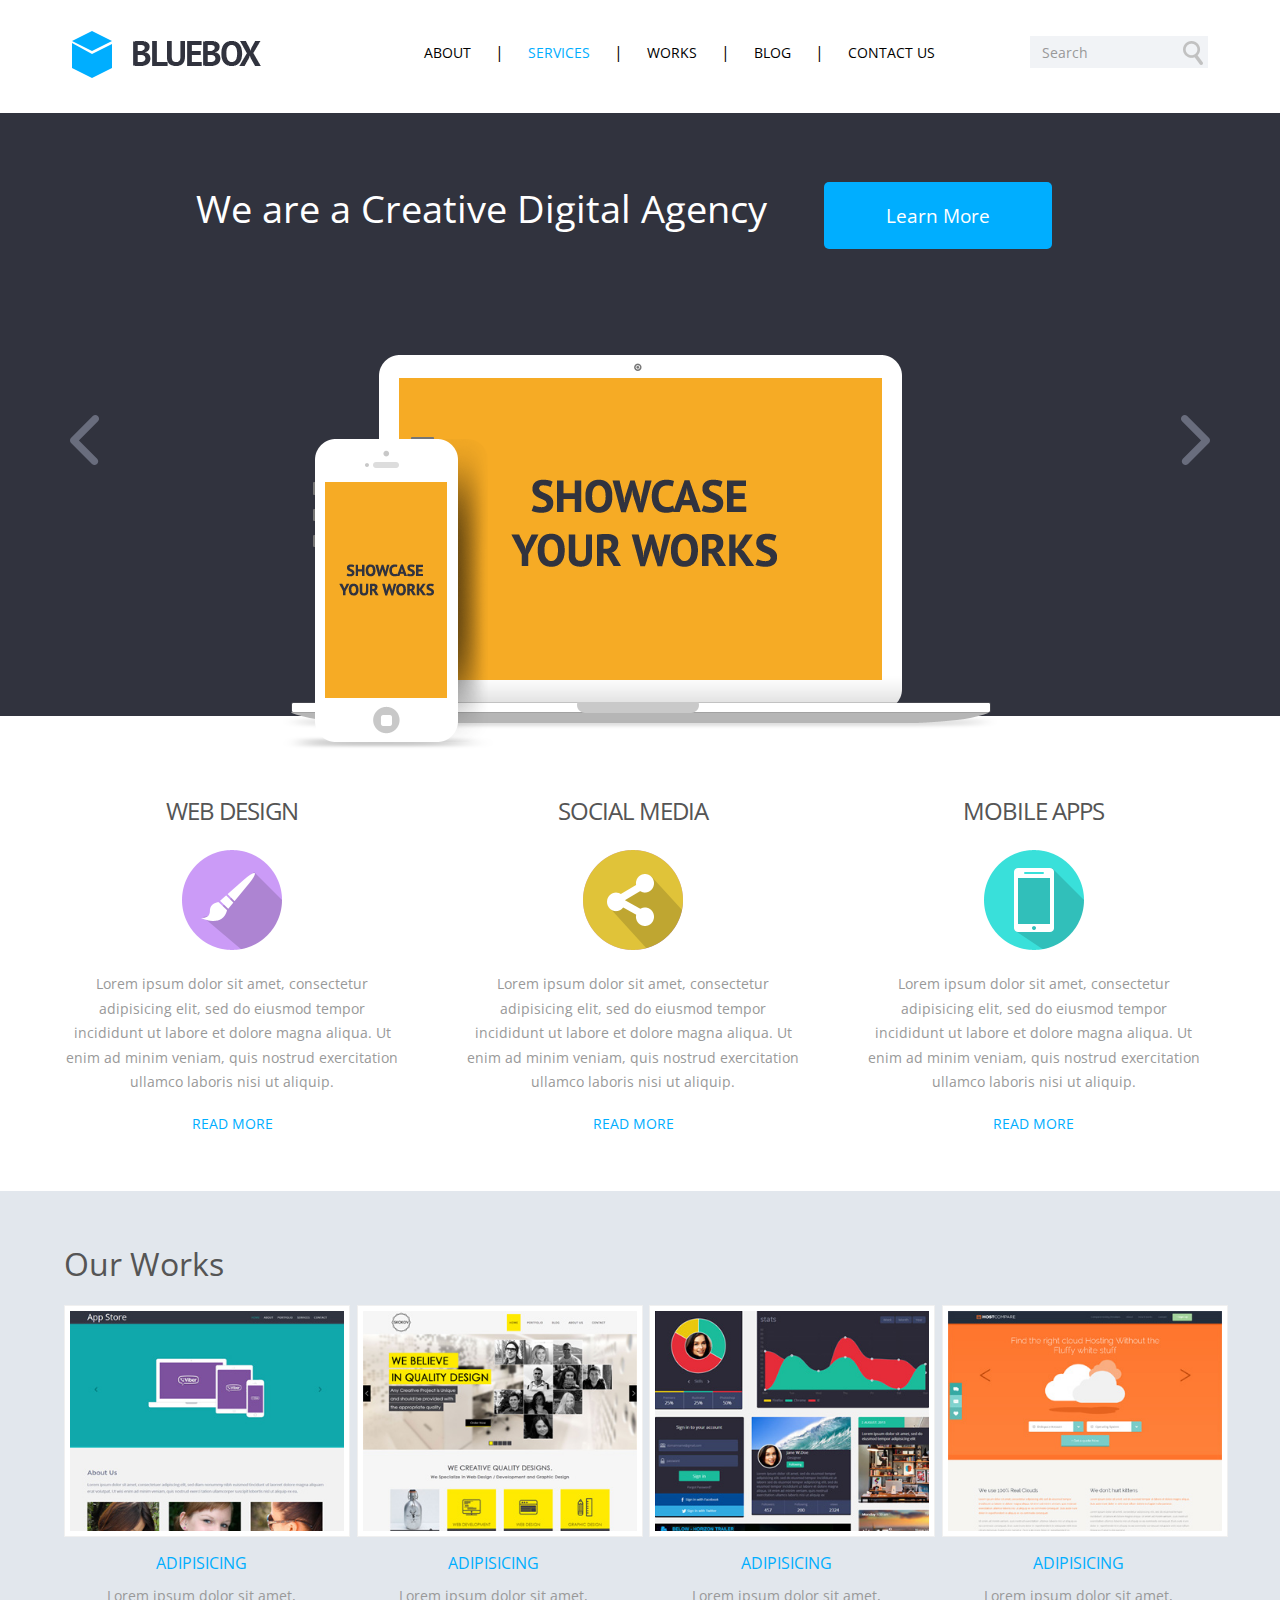
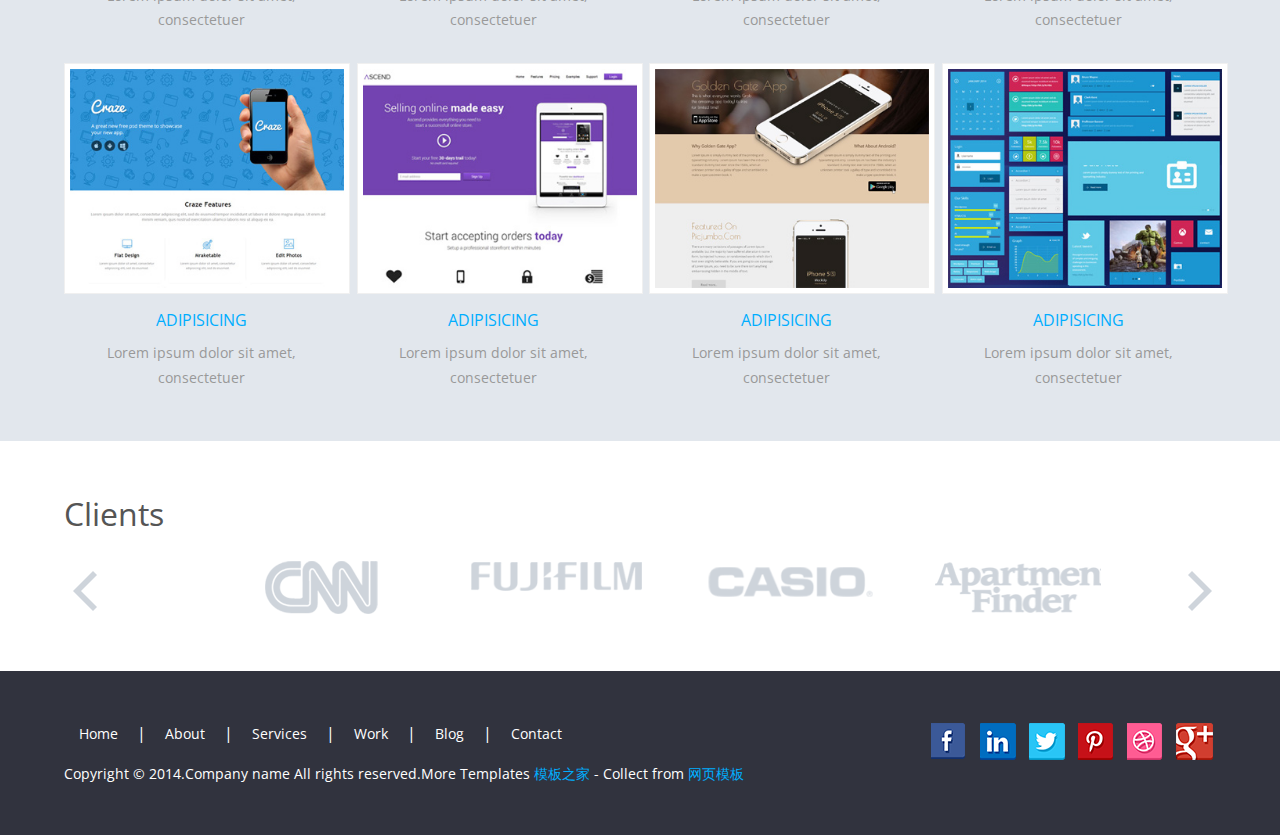
<file: ui/index.html>
<!DOCTYPE HTML>
<html>
<head>
<title>Home</title>
<meta name="viewport" content="width=device-width, initial-scale=1, maximum-scale=1">
<meta http-equiv="Content-Type" content="text/html; charset=utf-8" />
<link href="css/style.css" rel="stylesheet" type="text/css" media="all" />
<link href='http://fonts.googleapis.com/css?family=Open+Sans' rel='stylesheet' type='text/css'>
<!-- jQuery -->
<script type="text/javascript" src="js/jquery.min.js"></script>
<!-- Add fancyBox main JS and CSS files -->
<script src="js/jquery.magnific-popup.js" type="text/javascript"></script>
<link href="css/magnific-popup.css" rel="stylesheet" type="text/css">
		<script>
			$(document).ready(function() {
				$('.popup-with-zoom-anim').magnificPopup({
					type: 'inline',
					fixedContentPos: false,
					fixedBgPos: true,
					overflowY: 'auto',
					closeBtnInside: true,
					preloader: false,
					midClick: true,
					removalDelay: 300,
					mainClass: 'my-mfp-zoom-in'
			});
		});
		</script>
   <script src="js/jquery.hoverdir.js"></script>
		<script type="text/javascript">
			$(function() {
			
				$(' #da-thumbs > li ').each( function() { $(this).hoverdir({
					hoverDelay : 50,
					inverse : true
				}); } );

			});
    </script>
</head>
<body>
  <div class="header">	
      <div class="wrap"> 
          <div class="logo">
			 <a href="index.html"><img src="images/logo.png" alt=""/></a>
		  </div>
		  <div class="header-right">
			 <div id='cssmenu'>
				<ul>
				   <li><a href='about.html'><span>About</span></a></li> |
				   <li class='active'><a href='index.html'><span>Services</span></a> 
				       <ul>
				         <li class='has-sub'><a href='index.html'><span>Service 1</span></a></li>
				         <li class='has-sub'><a href='index.html'><span>Service 2</span></a></li>
				      </ul>
				   </li> |
				   <li class='has-sub'><a href='works.html'><span>Works</span></a></li> |
				   <li class='has-sub'><a href='blog.html'><span>Blog</span></a></li> |
				   <li class='last'><a href='contact.html'><span>Contact Us</span></a></li>
				</ul>
			 </div>
			 <div class="search_box">
				<form>
				   <input type="text" value="Search" onfocus="this.value = '';" onblur="if (this.value == '') {this.value = 'Search';}"><input type="submit" value="">
			    </form>
			 </div>
		   </div>
		   <div class="clear"></div>
      </div>
    </div>
	<div class="index-banner">
	  	<div class="wrap">
       	   <div class="wmuSlider example1">
			     <article style="position: absolute; width: 100%; opacity: 0;"> 
				   	<div class="banner-wrap">
						<div class="cont span_2_of_3">
						    <h1>We are a Creative Digital Agency</h1>
						</div>
						<div class="rsidebar span_1_of_3">
						  <div class="btn"><a href="works.html">Learn More</a></div>
						</div>
						<div class="clear"></div>
		    		</div>
					<div class="banner">
					     <img src="images/mac.png" alt=""/> 
					</div>
				 </article>
				 <article style="position: relative; width: 100%; opacity: 1;"> 
				   	<div class="banner-wrap">
						<div class="cont span_2_of_3">
						    <h1>We are a Creative Digital Agency</h1>
						</div>
						<div class="rsidebar span_1_of_3">
						  <div class="btn"><a href="works.html">Learn More</a></div>
						</div>
						<div class="clear"></div>
		    		</div>
						 <div class="banner">
						    <img src="images/mac1.png" alt=""/> 
						 </div>
				 </article>
				 <article style="position: absolute; width: 100%; opacity: 0;">
				   <div class="banner-wrap">
						<div class="cont span_2_of_3">
						    <h1>We are a Creative Digital Agency</h1>
						</div>
						<div class="rsidebar span_1_of_3">
						  <div class="btn"><a href="works.html">Learn More</a></div>
						</div>
						<div class="clear"></div>
		    		</div>
						 <div class="banner">
						    <img src="images/mac.png" alt=""/> 
						 </div>
				   </article>
				   <article style="position: absolute; width: 100%; opacity: 0;">
				   	 <div class="banner-wrap">
						<div class="cont span_2_of_3">
						    <h1>We are a Creative Digital Agency</h1>
						</div>
						<div class="rsidebar span_1_of_3">
						  <div class="btn"><a href="works.html">Learn More</a></div>
						</div>
						<div class="clear"></div>
		    		 </div>
						 <div class="banner">
						    <img src="images/mac1.png" alt=""/> 
						 </div>
				  </article>
				  <article style="position: absolute; width: 100%; opacity: 0;"> 
				   	<div class="banner-wrap">
						<div class="cont span_2_of_3">
						    <h1>We are a Creative Digital Agency</h1>
						</div>
						<div class="rsidebar span_1_of_3">
						  <div class="btn"><a href="works.html">Learn More</a></div>
						</div>
						<div class="clear"></div>
		    		</div>
						 <div class="banner">
						    <img src="images/mac.png" alt=""/> 
						 </div>
				</article>
				</div>
            </div>
            	 <script src="js/jquery.wmuSlider.js"></script> 
					<script>
       				     $('.example1').wmuSlider();         
   					</script> 	           	      
   		</div>
   		<div class="main">
		   <div class="wrap">
			 <div class="content-top">
				<div class="col_1_of_3 span_1_of_3">
					<h3>Web Design</h3>
					<img src="images/icon.png" alt=""/>
					<p>Lorem ipsum dolor sit amet, consectetur <br>adipisicing elit, sed do eiusmod tempor incididunt ut labore et dolore magna aliqua. Ut enim ad minim veniam, quis nostrud exercitation ullamco laboris nisi ut aliquip.</p>
					<div class="btn-link"><a href="#">read more</a></div>
				</div>
				<div class="col_1_of_3 span_1_of_3">
					<h3>Social Media</h3>
					<img src="images/icon1.png" alt=""/>
					<p>Lorem ipsum dolor sit amet, consectetur <br>adipisicing elit, sed do eiusmod tempor incididunt ut labore et dolore magna aliqua. Ut enim ad minim veniam, quis nostrud exercitation ullamco laboris nisi ut aliquip.</p>
					<div class="btn-link"><a href="#">read more</a></div>
				</div>
				<div class="col_1_of_3 span_1_of_3">
					<h3>Mobile Apps</h3>
					<img src="images/icon2.png" alt=""/>
					<p>Lorem ipsum dolor sit amet, consectetur <br>adipisicing elit, sed do eiusmod tempor incididunt ut labore et dolore magna aliqua. Ut enim ad minim veniam, quis nostrud exercitation ullamco laboris nisi ut aliquip.</p>
					<div class="btn-link"><a href="#">read more</a></div>
				</div>
			    <div class="clear"></div>
			</div>
		   </div>
		   <div class="tlinks">Collect from <a href="http://www.cssmoban.com/" >企业网站模板</a></div>
		<div class="content-bottom">
	      <div class="wrap">
	    	<h2 class="head">Our Works</h2>
			  <div class="bottom-box">
				<div class="col_1_of_4 span_1_of_4">
			     <a href="single.html" class="image" href="#">
				   <span class="rollover"></span>
				   <img class="imgborder" alt="" src="images/pic.jpg">			
                 </a>     
                     <div class="text"><h4><a href="#">adipisicing</a></h4>
						<p>Lorem ipsum dolor sit amet, consectetuer</p>
					</div>
				</div>
				<div class="col_1_of_4 span_1_of_4">
				   <a href="single.html" class="image" href="#">
				   <span class="rollover"></span>
				  <img class="imgborder" alt="" src="images/pic1.jpg">			
                 </a>   
					<div class="text"><h4><a href="#">adipisicing</a></h4>
						<p>Lorem ipsum dolor sit amet, consectetuer</p>
					</div>
				</div>
				<div class="col_1_of_4 span_1_of_4">
				 <a href="single.html" class="image" href="#">
				   <span class="rollover"></span>
				  <img class="imgborder" alt="" src="images/pic2.jpg">			
                 </a>   
					<div class="text"><h4><a href="#">adipisicing</a></h4>
						<p>Lorem ipsum dolor sit amet, consectetuer</p>
					</div>
				</div>
				<div class="col_1_of_4 span_1_of_4">
				 <a href="single.html" class="image" href="#">
				   <span class="rollover"></span>
				  <img class="imgborder" alt="" src="images/pic3.jpg">			
                 </a>   
					<div class="text"><h4><a href="#">adipisicing</a></h4>
						<p>Lorem ipsum dolor sit amet, consectetuer</p>
					</div>
				</div>
				 <div class="clear"></div>
			  </div>
		      <div class="section bottom">
				<div class="col_1_of_4 span_1_of_4">
				 <a href="single.html" class="image" href="#">
				   <span class="rollover"></span>
				  <img class="imgborder" alt="" src="images/pic4.jpg">			
                 </a>   
					<div class="text"><h4><a href="#">adipisicing</a></h4>
						<p>Lorem ipsum dolor sit amet, consectetuer</p>
					</div>
				</div>
				<div class="col_1_of_4 span_1_of_4">
				 <a href="single.html" class="image" href="#">
				   <span class="rollover"></span>
				  <img class="imgborder" alt="" src="images/pic5.jpg">			
                 </a>   
					<div class="text"><h4><a href="#">adipisicing</a></h4>
						<p>Lorem ipsum dolor sit amet, consectetuer</p>
					</div>
				</div>
				<div class="col_1_of_4 span_1_of_4">
				 <a href="single.html" class="image" href="#">
				   <span class="rollover"></span>
				  <img class="imgborder" alt="" src="images/pic6.jpg">			
                 </a>   
					<div class="text"><h4><a href="#">adipisicing</a></h4>
						<p>Lorem ipsum dolor sit amet, consectetuer</p>
					</div>
				</div>
				<div class="col_1_of_4 span_1_of_4">
				 <a href="single.html" class="image" href="#">
				   <span class="rollover"></span>
				  <img class="imgborder" alt="" src="images/pic7.jpg">			
                 </a>   
					<div class="text"><h4><a href="#">adipisicing</a></h4>
						<p>Lorem ipsum dolor sit amet, consectetuer</p>
					</div>
				</div>
				 <div class="clear"></div>
			</div>
		</div>
	</div>
    <div class="clients">
	  <div class="wrap">
	  	<h2 class="head">Clients</h2>
		 <ul id="flexiselDemo3">
			<li><img src="images/c1.png" /></li>
			<li><img src="images/c2.png" /></li>
			<li><img src="images/c3.png" /></li>
			<li><img src="images/c4.png" /></li>
		 </ul>
	<script type="text/javascript">
		$(window).load(function() {
			$("#flexiselDemo1").flexisel();
			$("#flexiselDemo2").flexisel({
				enableResponsiveBreakpoints: true,
		    	responsiveBreakpoints: { 
		    		portrait: { 
		    			changePoint:480,
		    			visibleItems: 1
		    		}, 
		    		landscape: { 
		    			changePoint:640,
		    			visibleItems: 2
		    		},
		    		tablet: { 
		    			changePoint:768,
		    			visibleItems: 3
		    		}
		    	}
		    });
		
			$("#flexiselDemo3").flexisel({
				visibleItems: 5,
				animationSpeed: 1000,
				autoPlay: true,
				autoPlaySpeed: 3000,    		
				pauseOnHover: true,
				enableResponsiveBreakpoints: true,
		    	responsiveBreakpoints: { 
		    		portrait: { 
		    			changePoint:480,
		    			visibleItems: 1
		    		}, 
		    		landscape: { 
		    			changePoint:640,
		    			visibleItems: 2
		    		},
		    		tablet: { 
		    			changePoint:768,
		    			visibleItems: 3
		    		}
		    	}
		    });
		    
		});
	</script>
	<script type="text/javascript" src="js/jquery.flexisel.js"></script>
     </div>
	</div>	  
   </div>
   <div class="footer">
   	    <div class="wrap">
   	    	<div class="footer-left">
		 		<ul class="footer-nav">
					<li><a href="index.html">Home</a></li> |
					<li><a href="about.html">About</a></li> | 
					<li><a href="index.html">Services</a></li> | 
					<li><a href="works.html">Work</a></li> |
					<li><a href="blog.html">Blog</a></li> | 
					<li><a href="contact.html">Contact</a></li>
				</ul>
				<div class="copy">
			       <p>Copyright &copy; 2014.Company name All rights reserved.More Templates <a href="http://www.cssmoban.com/" target="_blank" title="模板之家">模板之家</a> - Collect from <a href="http://www.cssmoban.com/" title="网页模板" target="_blank">网页模板</a></p>
		        </div>
			</div>
			<div class="social">	
	           <ul>	
				    <li class="facebook"><a href="#"><span> </span></a></li>
				    <li class="linkedin"><a href="#"><span> </span></a></li>
				    <li class="twitter"><a href="#"><span> </span></a></li>	 
				    <li class="pinterest"><a href="#"><span> </span></a></li>
				    <li class="dribble"><a href="#"><span> </span></a></li>			
					<li class="google"><a href="#"><span> </span></a></li>
			  </ul>
		   </div>
		   <div class="clear"></div>
	    </div>
   </div>

</body>
</html>
</file>
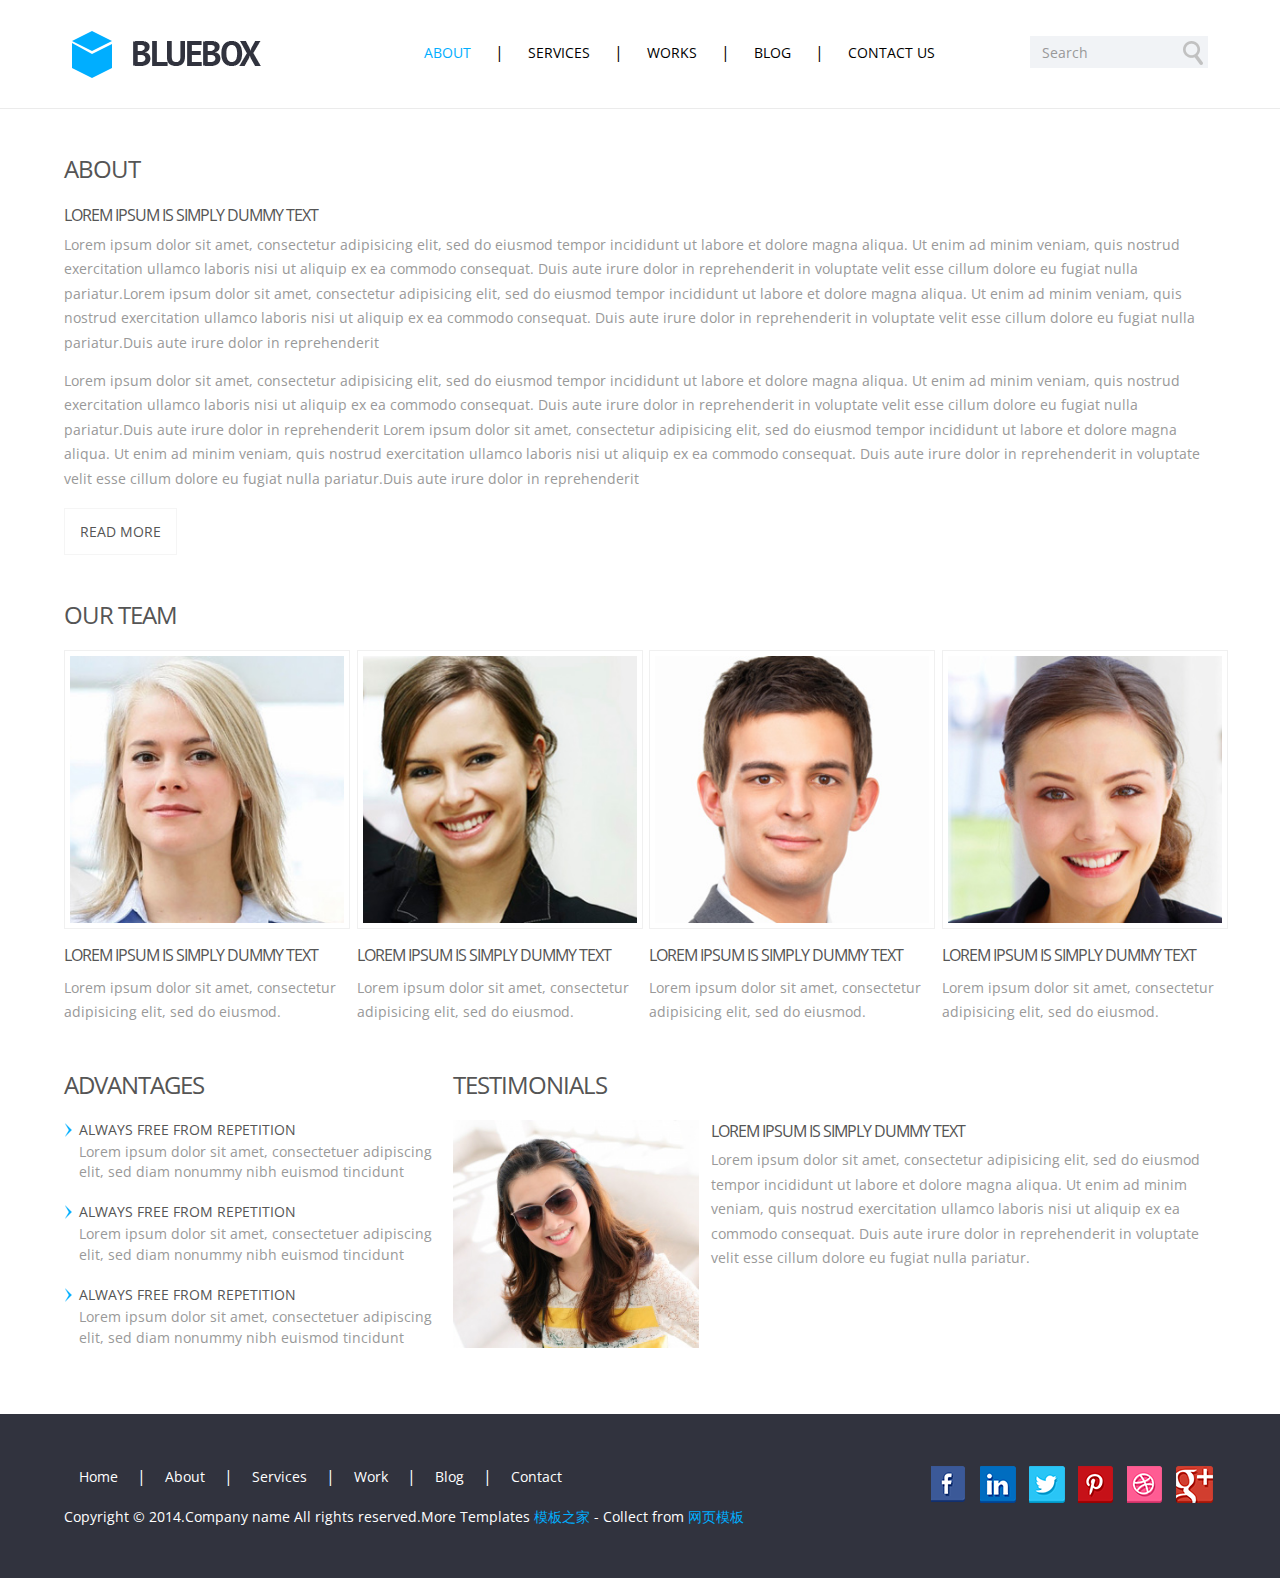
<file: ui/about.html>
<!DOCTYPE HTML>
<html>
<head>
<title>About</title>
<meta name="viewport" content="width=device-width, initial-scale=1, maximum-scale=1">
<meta http-equiv="Content-Type" content="text/html; charset=utf-8" />
<link href="css/style.css" rel="stylesheet" type="text/css" media="all" />
<link href='http://fonts.googleapis.com/css?family=Open+Sans' rel='stylesheet' type='text/css'>
<!-- jQuery -->
<script type="text/javascript" src="js/jquery.min.js"></script>
<!-- Add fancyBox main JS and CSS files -->
<script src="js/jquery.magnific-popup.js" type="text/javascript"></script>
<link href="css/magnific-popup.css" rel="stylesheet" type="text/css">
		<script>
			$(document).ready(function() {
				$('.popup-with-zoom-anim').magnificPopup({
					type: 'inline',
					fixedContentPos: false,
					fixedBgPos: true,
					overflowY: 'auto',
					closeBtnInside: true,
					preloader: false,
					midClick: true,
					removalDelay: 300,
					mainClass: 'my-mfp-zoom-in'
			});
		});
		</script>
</head>
<body>
  <div class="single-header">	
      <div class="wrap"> 
          <div class="logo">
			 <a href="index.html"><img src="images/logo.png" alt=""/></a>
		  </div>
		  <div class="header-right">
			 <div id='cssmenu'>
				<ul>
				   <li class='active'><a href='about.html'><span>About</span></a></li> |
				   <li><a href='index.html'><span>Services</span></a> 
				       <ul>
				         <li class='has-sub'><a href='index.html'><span>Service 1</span></a></li>
				         <li class='has-sub'><a href='index.html'><span>Service 2</span></a></li>
				      </ul>
				   </li> |
				   <li class='has-sub'><a href='works.html'><span>Works</span></a></li> |
				   <li><a href='blog.html'><span>Blog</span></a></li> |
				   <li class='last'><a href='contact.html'><span>Contact Us</span></a></li>
				</ul>
			 </div>
			 <div class="search_box">
				<form>
				   <input type="text" value="Search" onfocus="this.value = '';" onblur="if (this.value == '') {this.value = 'Search';}"><input type="submit" value="">
			    </form>
			 </div>
		   </div>
		   <div class="clear"></div>
      </div>
    </div>
    <div class="main">
	  <div class="wrap">
	  	<div class="single-top">
	  		<h4 class="m_2">About</h4>
	  		<div class="about-desc">
			   <h3><a href="#">Lorem Ipsum is simply dummy text</a></h3>
			   <p>Lorem ipsum dolor sit amet, consectetur adipisicing elit, sed do eiusmod tempor incididunt ut labore et dolore magna aliqua. Ut enim ad minim veniam, quis nostrud exercitation ullamco laboris nisi ut aliquip ex ea commodo consequat. Duis aute irure dolor in reprehenderit in voluptate velit esse cillum dolore eu fugiat nulla pariatur.Lorem ipsum dolor sit amet, consectetur adipisicing elit, sed do eiusmod tempor incididunt ut labore et dolore magna aliqua. Ut enim ad minim veniam, quis nostrud exercitation ullamco laboris nisi ut aliquip ex ea commodo consequat. Duis aute irure dolor in reprehenderit in voluptate velit esse cillum dolore eu fugiat nulla pariatur.Duis aute irure dolor in reprehenderit</p>
			   <p>Lorem ipsum dolor sit amet, consectetur adipisicing elit, sed do eiusmod tempor incididunt ut labore et dolore magna aliqua. Ut enim ad minim veniam, quis nostrud exercitation ullamco laboris nisi ut aliquip ex ea commodo consequat. Duis aute irure dolor in reprehenderit in voluptate velit esse cillum dolore eu fugiat nulla pariatur.Duis aute irure dolor in reprehenderit Lorem ipsum dolor sit amet, consectetur adipisicing elit, sed do eiusmod tempor incididunt ut labore et dolore magna aliqua. Ut enim ad minim veniam, quis nostrud exercitation ullamco laboris nisi ut aliquip ex ea commodo consequat. Duis aute irure dolor in reprehenderit in voluptate velit esse cillum dolore eu fugiat nulla pariatur.Duis aute irure dolor in reprehenderit</p>
			   <a href="#" title="read more" class="button">read more</a>				    
		    </div>
				<h4 class="m_2">Our Team</h4>
			<div class="about-top">
			   <div class="col_1_of_4 span_1_of_4">
					<a class="popup-with-zoom-anim" href="#small-dialog3"><img src="images/a-img2.jpg" title="continue" alt=""/></a>
				    <div id="small-dialog3" class="mfp-hide">
					   <div class="pop_up2">
					   	 <h2>Lorem ipsum </h2>
						 <p>Lorem ipsum dolor sit amet, consectetuer adipiscing elit, sed diam nonummy nibh euismod tincidunt ut laoreet dolore magna aliquam erat volutpat. Ut wisi enim ad minim veniam, quis nostrud exerci tation ullamcorper suscipit lobortis nisl ut aliquip ex ea commodo consequat. Duis autem vel eum iriure dolor in hendrerit in vulputate velit esse molestie.</p>
						 <p>Lorem ipsum dolor sit amet, consectetuer adipiscing elit, sed diam nonummy nibh euismod tincidunt ut laoreet dolore magna aliquam erat volutpat. Ut wisi enim ad minim veniam, quis nostrud exerci tation ullamcorper suscipit lobortis nisl ut aliquip ex ea commodo consequat. Duis autem vel eum iriure dolor in hendrerit in vulputate velit esse molestie.</p>
						</div>
					</div>
					<h3><a href="#">Lorem Ipsum is simply dummy text</a></h3>
				    <p>Lorem ipsum dolor sit amet, consectetur adipisicing elit, sed do eiusmod.</p>
				</div>
				<div class="col_1_of_4 span_1_of_4">
					<a class="popup-with-zoom-anim" href="#small-dialog3"><img src="images/a-img3.jpg" title="continue" alt=""/></a>
					<h3><a href="#">Lorem Ipsum is simply dummy text</a></h3>
				    <p>Lorem ipsum dolor sit amet, consectetur adipisicing elit, sed do eiusmod.</p>
				</div>
				<div class="col_1_of_4 span_1_of_4">
					<a class="popup-with-zoom-anim" href="#small-dialog3"><img src="images/a-img4.jpg" title="continue" alt=""/></a>
					<h3><a href="#">Lorem Ipsum is simply dummy text</a></h3>
				    <p>Lorem ipsum dolor sit amet, consectetur adipisicing elit, sed do eiusmod.</p>
				</div>
				<div class="col_1_of_4 span_1_of_4">
					<a class="popup-with-zoom-anim" href="#small-dialog3"><img src="images/a-img5.jpg" title="continue" alt=""/></a>
					<h3><a href="#">Lorem Ipsum is simply dummy text</a></h3>
				    <p>Lorem ipsum dolor sit amet, consectetur adipisicing elit, sed do eiusmod.</p>
				</div>
				<div class="clear"></div>	
			</div>
			<div class="about">
				<div class="lsidebar span_1_of_about">
				  <ul class="about-list">
					<h4 class="m_2">Advantages</h4>
		            <li><a href="#">Always free from repetition</a><p>Lorem ipsum dolor sit amet, consectetuer adipiscing elit, sed diam nonummy nibh euismod tincidunt</p></li>
		            <li><a href="#">Always free from repetition</a><p>Lorem ipsum dolor sit amet, consectetuer adipiscing elit, sed diam nonummy nibh euismod tincidunt</p></li>
		            <li><a href="#">Always free from repetition</a><p>Lorem ipsum dolor sit amet, consectetuer adipiscing elit, sed diam nonummy nibh euismod tincidunt</p></li>
		         </ul>
				</div>
				<div class="cont span_2_of_about">
					<h4 class="m_2">Testimonials</h4>
				    <div class="lsidebar span_1_of_about">
					<a class="popup-with-zoom-anim" href="#small-dialog3"><img src="images/a-img1.jpg" title="continue" alt=""/></a>
				</div>
				<div class="cont span_2_of_about">
					<h3><a href="#">Lorem Ipsum is simply dummy text</a></h3>
				    <p>Lorem ipsum dolor sit amet, consectetur adipisicing elit, sed do eiusmod tempor incididunt ut labore et dolore magna aliqua. Ut enim ad minim veniam, quis nostrud exercitation ullamco laboris nisi ut aliquip ex ea commodo consequat. Duis aute irure dolor in reprehenderit in voluptate velit esse cillum dolore eu fugiat nulla pariatur.</p>
				</div>
				<div class="clear"></div>	
			   </div>
				<div class="clear"></div>	
			</div>					
		</div>
	  </div>
   </div>
   <div class="footer">
   	    <div class="wrap">
   	    	<div class="footer-left">
		 		<ul class="footer-nav">
					<li><a href="index.html">Home</a></li> |
					<li><a href="about.html">About</a></li> | 
					<li><a href="index.html">Services</a></li> | 
					<li><a href="works.html">Work</a></li> |
					<li><a href="blog.html">Blog</a></li> | 
					<li><a href="contact.html">Contact</a></li>
				</ul>
				<div class="copy">
			       <p>Copyright &copy; 2014.Company name All rights reserved.More Templates <a href="http://www.cssmoban.com/" target="_blank" title="模板之家">模板之家</a> - Collect from <a href="http://www.cssmoban.com/" title="网页模板" target="_blank">网页模板</a></p>
		        </div>
			</div>
			<div class="social">	
	           <ul>	
				    <li class="facebook"><a href="#"><span> </span></a></li>
				    <li class="linkedin"><a href="#"><span> </span></a></li>
				    <li class="twitter"><a href="#"><span> </span></a></li>	 
				    <li class="pinterest"><a href="#"><span> </span></a></li>
				    <li class="dribble"><a href="#"><span> </span></a></li>			
					<li class="google"><a href="#"><span> </span></a></li>
			  </ul>
		   </div>
		   <div class="clear"></div>
	    </div>
   </div>

</body>
</html>
</file>
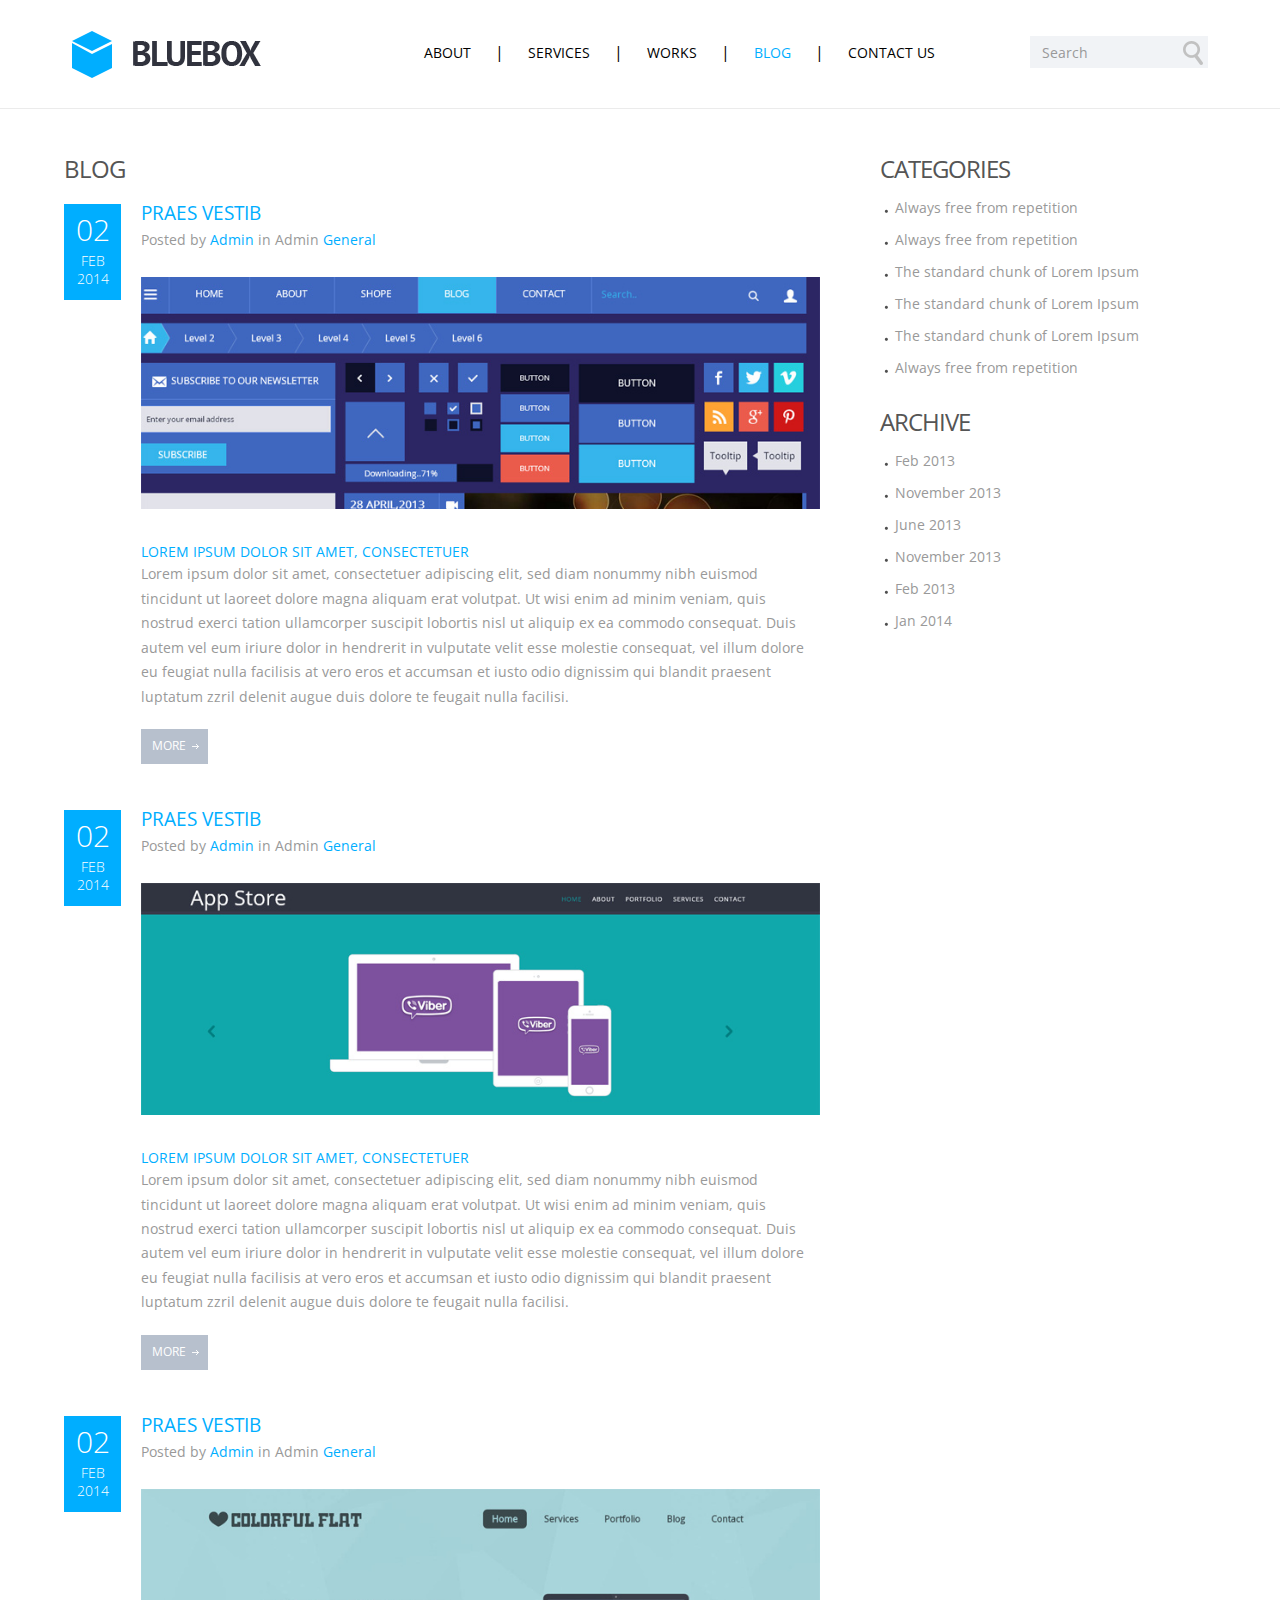
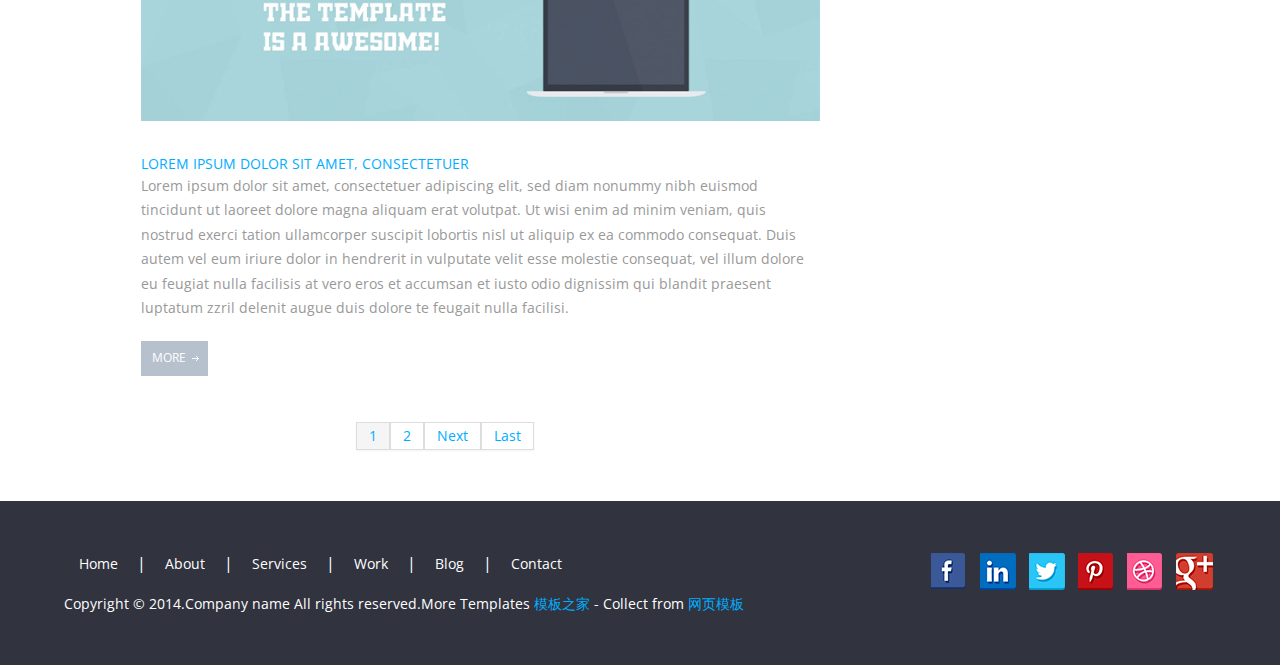
<file: ui/blog.html>
<!--A Design by W3layouts
Author: W3layout
Author URL: http://w3layouts.com
License: Creative Commons Attribution 3.0 Unported
License URL: http://creativecommons.org/licenses/by/3.0/
-->
<!DOCTYPE HTML>
<html>
<head>
<title>Free Bluebox Website Template | Blog</title>
<meta name="viewport" content="width=device-width, initial-scale=1, maximum-scale=1">
<meta http-equiv="Content-Type" content="text/html; charset=utf-8" />
<link href="css/style.css" rel="stylesheet" type="text/css" media="all" />
<link href='http://fonts.googleapis.com/css?family=Open+Sans' rel='stylesheet' type='text/css'>
</head>
<body>
  <div class="single-header">	
      <div class="wrap"> 
          <div class="logo">
			 <a href="index.html"><img src="images/logo.png" alt=""/></a>
		  </div>
		  <div class="header-right">
			 <div id='cssmenu'>
				<ul>
				   <li><a href='about.html'><span>About</span></a></li> |
				   <li><a href='index.html'><span>Services</span></a> 
				       <ul>
				         <li class='has-sub'><a href='index.html'><span>Service 1</span></a></li>
				         <li class='has-sub'><a href='index.html'><span>Service 2</span></a></li>
				      </ul>
				   </li> |
				   <li class='has-sub'><a href='works.html'><span>Works</span></a></li> |
				   <li class='active'><a href='blog.html'><span>Blog</span></a></li> |
				   <li class='last'><a href='contact.html'><span>Contact Us</span></a></li>
				</ul>
			 </div>
			 <div class="search_box">
				<form>
				   <input type="text" value="Search" onfocus="this.value = '';" onblur="if (this.value == '') {this.value = 'Search';}"><input type="submit" value="">
			    </form>
			 </div>
		   </div>
		   <div class="clear"></div>
      </div>
    </div>
    <div class="main">
	  <div class="wrap">
		 <div class="single-top">
			 <div class="wrapper_single">
			   	 <h4 class="m_2">blog</h4>
				  <div class="wrapper_top">
				 	<div class="grid_1 alpha">
						<div class="date">
										<span>
											02
										</span>
										Feb 2014
						</div>
					</div>
					<div class="cont span_2_of_single">
					   <h4 class="blog_title"><a href="single.html">Praes vestib</a></h4>
					   <div class="blog_info">Posted by 
						 <a href="#">Admin</a> in Admin <a href="#">General</a>
					   </div>
					   <a href="single.html"><img class="m_img"  src="images/b1.jpg" alt=""/></a>
					  <h5 class="m_head"><a href="#">Lorem ipsum dolor sit amet, consectetuer</a></h5>
					  <p class="m_para">Lorem ipsum dolor sit amet, consectetuer adipiscing elit, sed diam nonummy nibh euismod tincidunt ut laoreet dolore magna aliquam erat volutpat. Ut wisi enim ad minim veniam, quis nostrud exerci tation ullamcorper suscipit lobortis nisl ut aliquip ex ea commodo consequat. Duis autem vel eum iriure dolor in hendrerit in vulputate velit esse molestie consequat, vel illum dolore eu feugiat nulla facilisis at vero eros et accumsan et iusto odio dignissim qui blandit praesent luptatum zzril delenit augue duis dolore te feugait nulla facilisi.</p>
					  <a href="#" class="arrow_btn">More</a>
					</div>
					 <div class="clear"></div>
				  </div>
				   <div class="wrapper_top">
				 	<div class="grid_1 alpha">
						<div class="date">
										<span>
											02
										</span>
										Feb 2014
						</div>
					</div>
					<div class="cont span_2_of_single">
					   <h4 class="blog_title"><a href="single.html">Praes vestib</a></h4>
					   <div class="blog_info">Posted by 
							<a href="#">Admin</a> in Admin <a href="#">General</a>
					   </div>
					    <a href="single.html"><img class="m_img"  src="images/b2.jpg" alt=""/></a>
					  <h5 class="m_head"><a href="#">Lorem ipsum dolor sit amet, consectetuer</a></h5>
					  <p class="m_para">Lorem ipsum dolor sit amet, consectetuer adipiscing elit, sed diam nonummy nibh euismod tincidunt ut laoreet dolore magna aliquam erat volutpat. Ut wisi enim ad minim veniam, quis nostrud exerci tation ullamcorper suscipit lobortis nisl ut aliquip ex ea commodo consequat. Duis autem vel eum iriure dolor in hendrerit in vulputate velit esse molestie consequat, vel illum dolore eu feugiat nulla facilisis at vero eros et accumsan et iusto odio dignissim qui blandit praesent luptatum zzril delenit augue duis dolore te feugait nulla facilisi.</p>
					  <a href="#" class="arrow_btn">More</a>
					</div>
					 <div class="clear"></div>
				  </div>
				   <div class="wrapper_top">
				 	<div class="grid_1 alpha">
						<div class="date">
										<span>
											02
										</span>
										Feb 2014
						</div>
					</div>
					<div class="cont span_2_of_single">
					   <h4 class="blog_title"><a href="single.html">Praes vestib</a></h4>
					   <div class="blog_info">Posted by 
							<a href="#">Admin</a> in Admin <a href="#">General</a>
					   </div>
					   <a href="single.html"><img class="m_img"  src="images/b3.jpg" alt=""/></a>
					  <h5 class="m_head"><a href="#">Lorem ipsum dolor sit amet, consectetuer</a></h5>
					  <p class="m_para">Lorem ipsum dolor sit amet, consectetuer adipiscing elit, sed diam nonummy nibh euismod tincidunt ut laoreet dolore magna aliquam erat volutpat. Ut wisi enim ad minim veniam, quis nostrud exerci tation ullamcorper suscipit lobortis nisl ut aliquip ex ea commodo consequat. Duis autem vel eum iriure dolor in hendrerit in vulputate velit esse molestie consequat, vel illum dolore eu feugiat nulla facilisis at vero eros et accumsan et iusto odio dignissim qui blandit praesent luptatum zzril delenit augue duis dolore te feugait nulla facilisi.</p>
					  <a href="#" class="arrow_btn">More</a>
					</div>
					 <div class="clear"></div>
				  </div>
				  <div class="pagination pagination__posts">
				  	<ul><li class="active"><a href="#">1</a></li>
				  		<li><a href="" class="inactive">2</a></li>
				  		<li class="next"><a href="">Next</a></li>
				  		<li class="last"><a href="">Last</a></li>
				  	</ul>
				  </div>
			   </div>
				<div class="rsidebar span_1_of_3">
				  <ul class="sidebar">
					<h3>Categories</h3>
		            <li><a href="#">Always free from repetition</a></li>
		            <li><a href="#">Always free from repetition</a></li>
		            <li><a href="#">The standard chunk of Lorem Ipsum</a></li>
		            <li><a href="#">The standard chunk of Lorem Ipsum</a></li>
		            <li><a href="#">The standard chunk of Lorem Ipsum</a></li>
		            <li><a href="#">Always free from repetition</a></li>
		          </ul>
		          <div class="archive">
		            <h3>Archive</h3>
		            <ul class="sidebar">
		               <li><a href="#">Feb 2013</a></li>
		               <li><a href="">November 2013</a></li>
		               <li><a href="#">June 2013</a></li>
		               <li><a href="#">November 2013</a></li>
		               <li><a href="#">Feb 2013</a></li>
		               <li><a href="#">Jan 2014</a></li>		                 
		             </ul>
		          </div>
				</div>
			    <div class="clear"></div>
		    </div>
		   </div>
   </div>
   <div class="footer">
   	    <div class="wrap">
   	    	<div class="footer-left">
		 		<ul class="footer-nav">
					<li><a href="index.html">Home</a></li> |
					<li><a href="about.html">About</a></li> | 
					<li><a href="index.html">Services</a></li> | 
					<li><a href="works.html">Work</a></li> |
					<li><a href="blog.html">Blog</a></li> | 
					<li><a href="contact.html">Contact</a></li>
				</ul>
				<div class="copy">
			       <p>Copyright &copy; 2014.Company name All rights reserved.More Templates <a href="http://www.cssmoban.com/" target="_blank" title="模板之家">模板之家</a> - Collect from <a href="http://www.cssmoban.com/" title="网页模板" target="_blank">网页模板</a></p>
		        </div>
			</div>
			<div class="social">	
	           <ul>	
				    <li class="facebook"><a href="#"><span> </span></a></li>
				    <li class="linkedin"><a href="#"><span> </span></a></li>
				    <li class="twitter"><a href="#"><span> </span></a></li>	 
				    <li class="pinterest"><a href="#"><span> </span></a></li>
				    <li class="dribble"><a href="#"><span> </span></a></li>			
					<li class="google"><a href="#"><span> </span></a></li>
			  </ul>
		   </div>
		   <div class="clear"></div>
	    </div>
   </div>

</body>
</html>
</file>
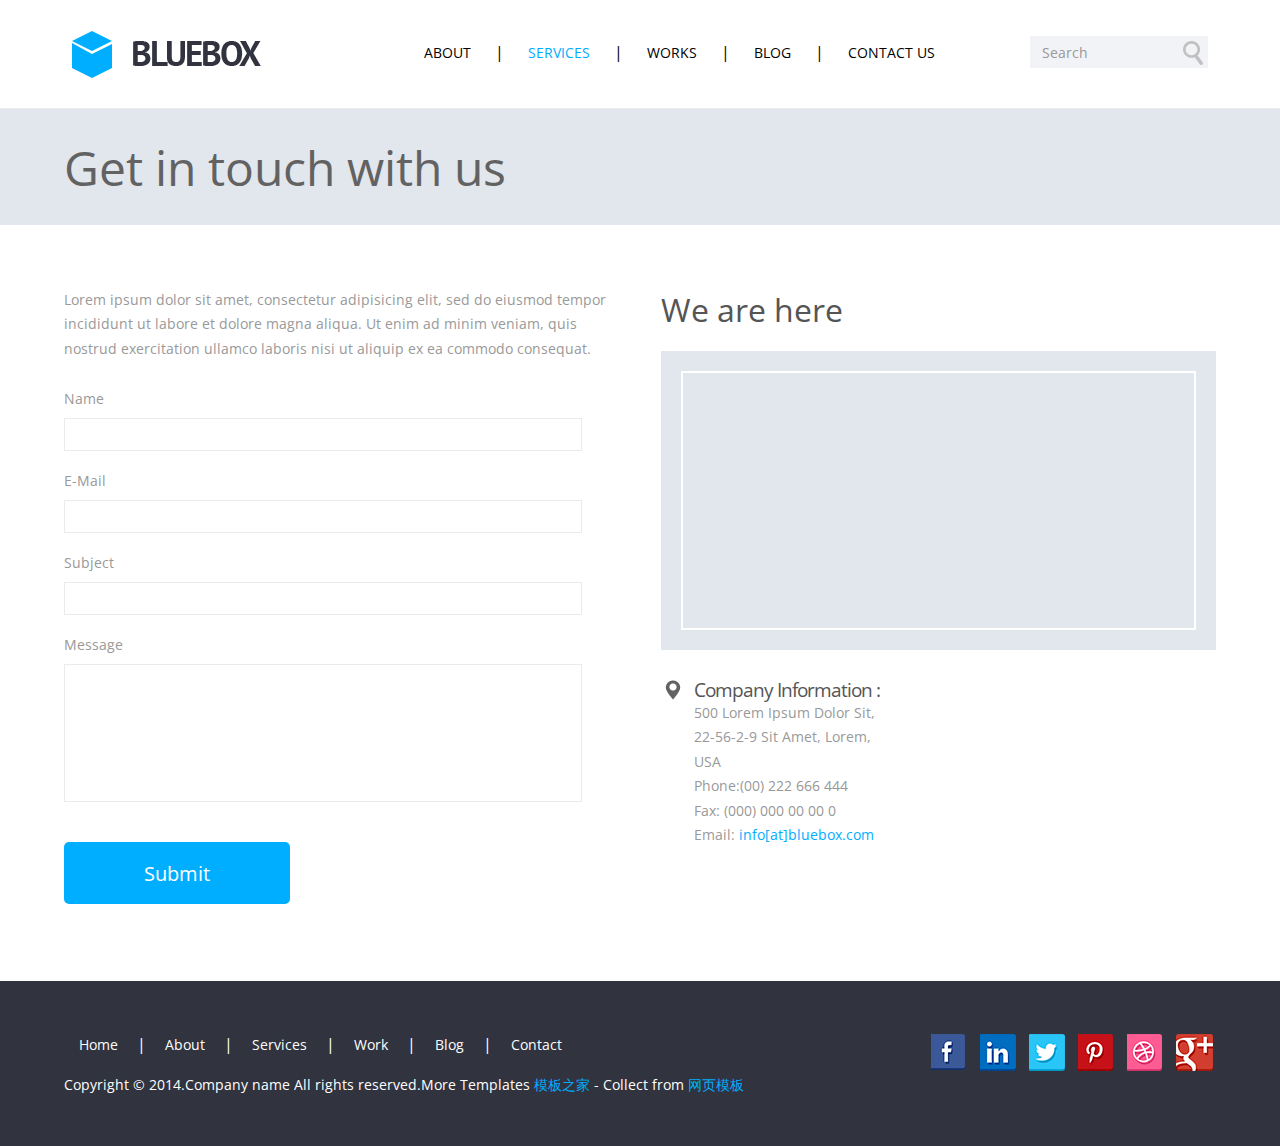
<file: ui/contact.html>
<!DOCTYPE HTML>
<html>
<head>
<title>Contact</title>
<meta name="viewport" content="width=device-width, initial-scale=1, maximum-scale=1">
<meta http-equiv="Content-Type" content="text/html; charset=utf-8" />
<link href="css/style.css" rel="stylesheet" type="text/css" media="all" />
<link href='http://fonts.googleapis.com/css?family=Open+Sans' rel='stylesheet' type='text/css'>
</head>
<body>
  <div class="single-header">	
      <div class="wrap"> 
          <div class="logo">
			 <a href="index.html"><img src="images/logo.png" alt=""/></a>
		  </div>
		  <div class="header-right">
			 <div id='cssmenu'>
				<ul>
				   <li><a href='about.html'><span>About</span></a></li> |
				   <li class='active'><a href='index.html'><span>Services</span></a> 
				       <ul>
				         <li class='has-sub'><a href='index.html'><span>Service 1</span></a></li>
				         <li class='has-sub'><a href='index.html'><span>Service 2</span></a></li>
				      </ul>
				   </li> |
				   <li class='has-sub'><a href='works.html'><span>Works</span></a></li> |
				   <li class='has-sub'><a href='blog.html'><span>Blog</span></a></li> |
				   <li class='last'><a href='contact.html'><span>Contact Us</span></a></li>
				</ul>
			 </div>
			 <div class="search_box">
				<form>
				   <input type="text" value="Search" onfocus="this.value = '';" onblur="if (this.value == '') {this.value = 'Search';}"><input type="submit" value="">
			    </form>
			 </div>
		   </div>
		   <div class="clear"></div>
      </div>
    </div>
     <div class="work-top">
	     <div class="wrap">
	     	<div class="single-left">
	     		<h1>Get in touch with us</h1>
	     	</div>
	     	<div class="clear"></div>
	      </div>
	  </div>
    <div class="main">
	  <div class="contact">
	  	 <div class="wrap">
	 		<div class="section group example">
				<div class="col_1_of_2 span_1_of_2">
				  <div class="contact-form">
				    <p>Lorem ipsum dolor sit amet, consectetur adipisicing elit, sed do eiusmod tempor incididunt ut labore et dolore magna aliqua. Ut enim ad minim veniam, quis nostrud exercitation ullamco laboris nisi ut aliquip ex ea commodo consequat.</p>
					    <form method="post" action="contact-post.html">
					    	<div>
						    	<span><label>Name</label></span>
						    	<span><input name="userName" type="text" class="textbox"></span>
						    </div>
						    <div>
						    	<span><label>E-Mail</label></span>
						    	<span><input name="userEmail" type="text" class="textbox"></span>
						    </div>
						    <div>
						     	<span><label>Subject</label></span>
						    	<span><input name="userPhone" type="text" class="textbox"></span>
						    </div>
						    <div>
						    	<span><label>Message</label></span>
						    	<span><textarea name="userMsg"> </textarea></span>
						    </div>
						   <div>
						   		<span><input type="submit" value="Submit"></span>
						  </div>
					    </form>
				  </div>
 				</div>
				<div class="col_1_of_2 span_1_of_2">
					<h4 class="contact-head">We are here</h4>
				  <div class="map">
					<div class="map-border"><iframe width="100%" height="250" frameborder="0" scrolling="no" marginheight="0" marginwidth="0" src="https://maps.google.co.in/maps?f=q&amp;source=s_q&amp;hl=en&amp;geocode=&amp;q=Lighthouse+Point,+FL,+United+States&amp;aq=4&amp;oq=light&amp;sll=26.275636,-80.087265&amp;sspn=0.04941,0.104628&amp;ie=UTF8&amp;hq=&amp;hnear=Lighthouse+Point,+Broward,+Florida,+United+States&amp;t=m&amp;z=14&amp;ll=26.275636,-80.087265&amp;output=embed"></iframe><br><small><a href="https://maps.google.co.in/maps?f=q&amp;source=embed&amp;hl=en&amp;geocode=&amp;q=Lighthouse+Point,+FL,+United+States&amp;aq=4&amp;oq=light&amp;sll=26.275636,-80.087265&amp;sspn=0.04941,0.104628&amp;ie=UTF8&amp;hq=&amp;hnear=Lighthouse+Point,+Broward,+Florida,+United+States&amp;t=m&amp;z=14&amp;ll=26.275636,-80.087265" style="color:#666;text-align:left;font-size:12px"></a></small></div>
				  </div>
				    <ul class="list3">
						<li>
							<img src="images/location.png" alt=""/>
							<div class="company_address">
						     	<h3>Company Information :</h3>
								    	<p>500 Lorem Ipsum Dolor Sit,</p>
								   		<p>22-56-2-9 Sit Amet, Lorem,</p>
								   		<p>USA</p>
						   		<p>Phone:(00) 222 666 444</p>
						   		<p>Fax: (000) 000 00 00 0</p>
						 	 	<p>Email: <span>info[at]bluebox.com</span></p>
				   			</div>
						</li>
					</ul>
				</div>
				<div class="clear"></div>
		    </div>
	 	  </div>
	  </div>	
   </div>
   <div class="footer">
   	    <div class="wrap">
   	    	<div class="footer-left">
		 		<ul class="footer-nav">
					<li><a href="index.html">Home</a></li> |
					<li><a href="about.html">About</a></li> | 
					<li><a href="index.html">Services</a></li> | 
					<li><a href="works.html">Work</a></li> |
					<li><a href="blog.html">Blog</a></li> | 
					<li><a href="contact.html">Contact</a></li>
				</ul>
				<div class="copy">
			       <p>Copyright &copy; 2014.Company name All rights reserved.More Templates <a href="http://www.cssmoban.com/" target="_blank" title="模板之家">模板之家</a> - Collect from <a href="http://www.cssmoban.com/" title="网页模板" target="_blank">网页模板</a></p>
		        </div>
			</div>
			<div class="social">	
	           <ul>	
				    <li class="facebook"><a href="#"><span> </span></a></li>
				    <li class="linkedin"><a href="#"><span> </span></a></li>
				    <li class="twitter"><a href="#"><span> </span></a></li>	 
				    <li class="pinterest"><a href="#"><span> </span></a></li>
				    <li class="dribble"><a href="#"><span> </span></a></li>			
					<li class="google"><a href="#"><span> </span></a></li>
			  </ul>
		   </div>
		   <div class="clear"></div>
	    </div>
   </div>

</body>
</html>
</file>
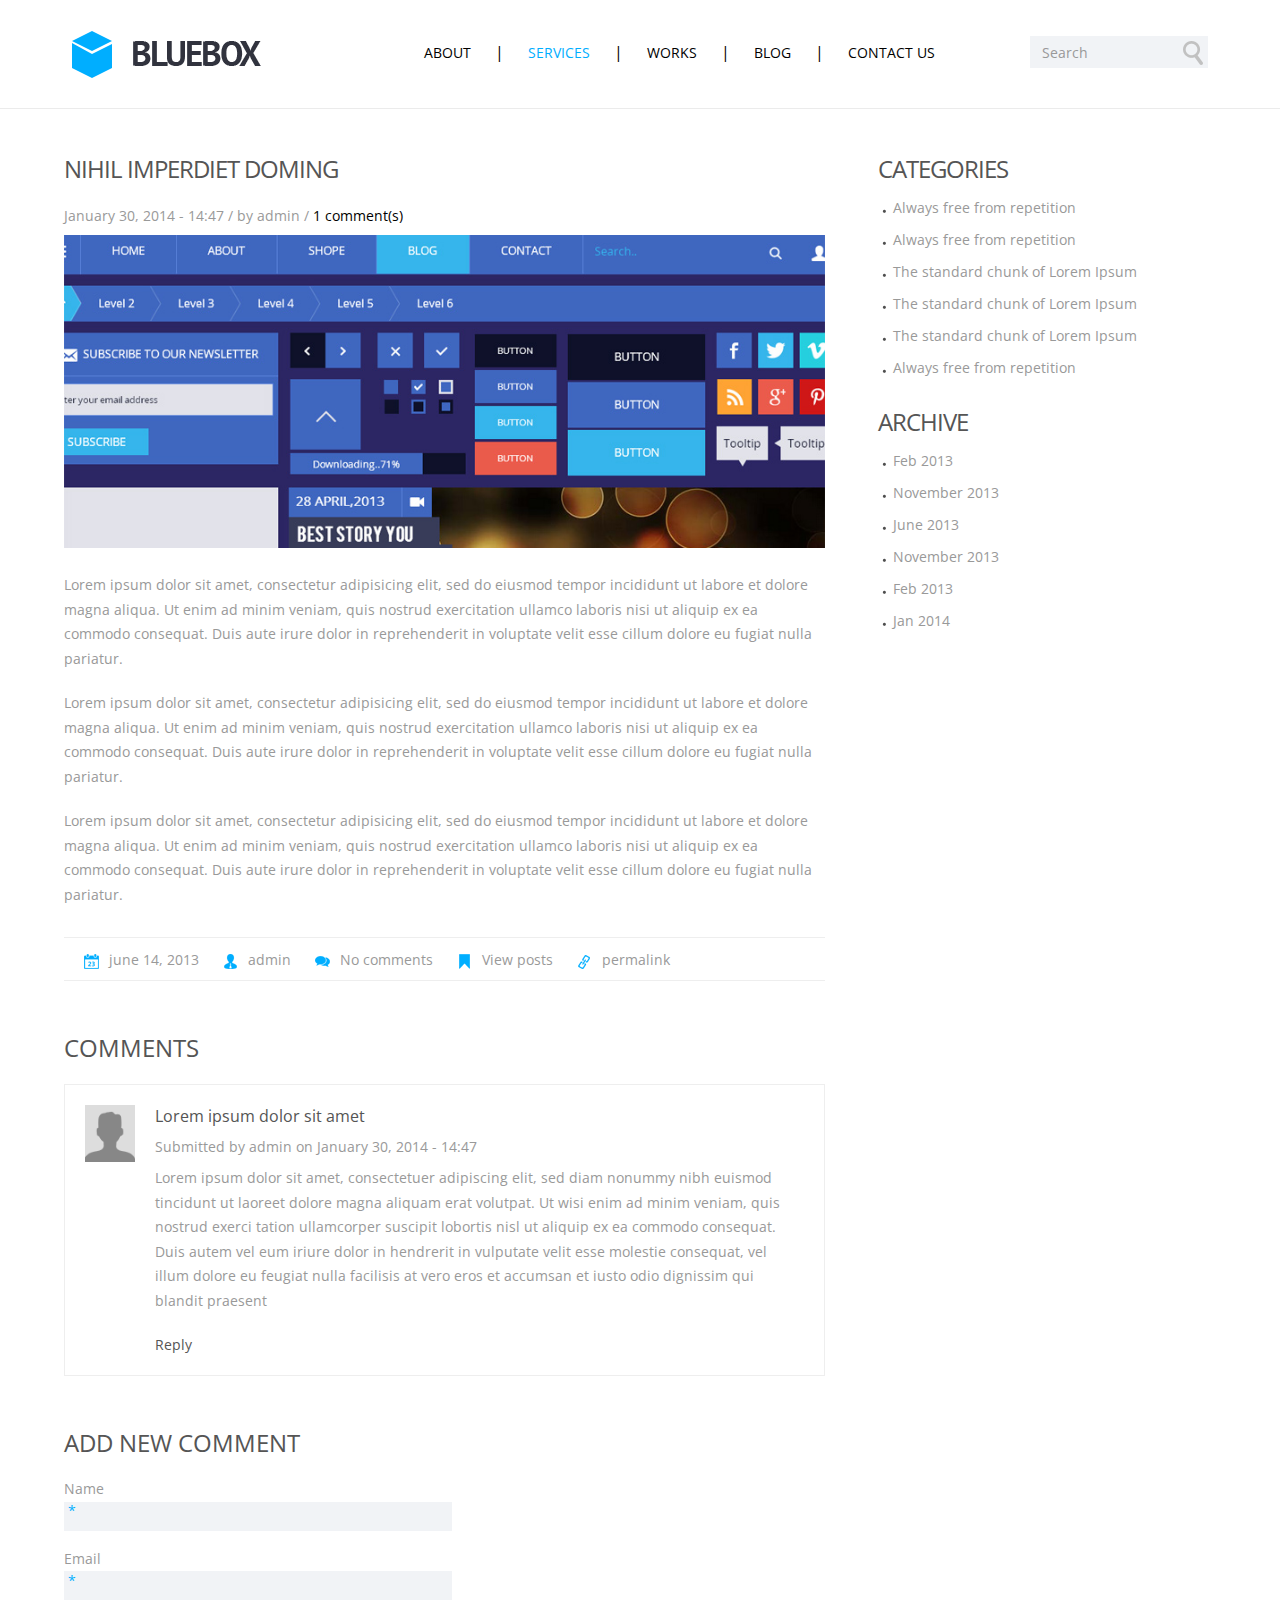
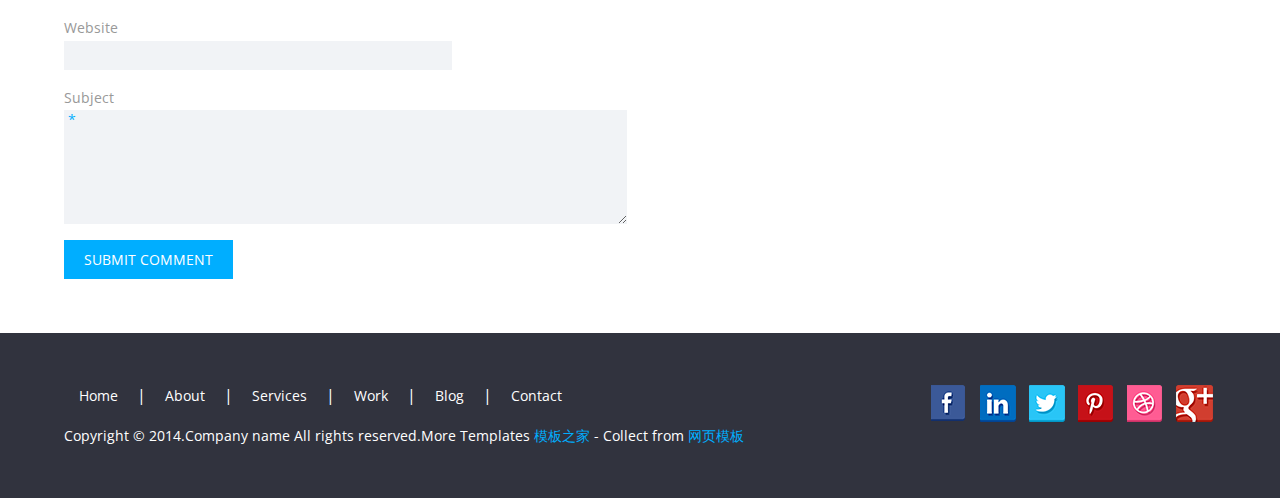
<file: ui/single.html>
<!DOCTYPE HTML>
<html>
<head>
<title>Single</title>
<meta name="viewport" content="width=device-width, initial-scale=1, maximum-scale=1">
<meta http-equiv="Content-Type" content="text/html; charset=utf-8" />
<link href="css/style.css" rel="stylesheet" type="text/css" media="all" />
<link href='http://fonts.googleapis.com/css?family=Open+Sans' rel='stylesheet' type='text/css'>
</head>
<body>
  <div class="single-header">	
      <div class="wrap"> 
          <div class="logo">
			 <a href="index.html"><img src="images/logo.png" alt=""/></a>
		  </div>
		  <div class="header-right">
			 <div id='cssmenu'>
				<ul>
				   <li><a href='about.html'><span>About</span></a></li> |
				   <li class='active'><a href='index.html'><span>Services</span></a> 
				       <ul>
				         <li class='has-sub'><a href='index.html'><span>Service 1</span></a></li>
				         <li class='has-sub'><a href='index.html'><span>Service 2</span></a></li>
				      </ul>
				   </li> |
				   <li class='has-sub'><a href='works.html'><span>Works</span></a></li> |
				   <li class='has-sub'><a href='blog.html'><span>Blog</span></a></li> |
				   <li class='last'><a href='contact.html'><span>Contact Us</span></a></li>
				</ul>
			 </div>
			 <div class="search_box">
				<form>
				   <input type="text" value="Search" onfocus="this.value = '';" onblur="if (this.value == '') {this.value = 'Search';}"><input type="submit" value="">
			    </form>
			 </div>
		   </div>
		   <div class="clear"></div>
      </div>
    </div>
    <div class="main">
		<div class="wrap">
			 <div class="single-top">
				<div class="cont span_2_of_3">
				    <h3>nihil imperdiet doming</h3>
				    <div class="extra">
						<time pubdate="" datetime="2014-03-30T14:47:59">
							January 30, 2014 - 14:47					</time> / 
						by <span class="username">admin</span> / 
						<a href="#" class="comment_count">1 comment(s)</a>
				    </div>
				    <img src="images/s-img.jpg" alt=""/>
				   	<p>Lorem ipsum dolor sit amet, consectetur adipisicing elit, sed do eiusmod tempor incididunt ut labore et dolore magna aliqua. Ut enim ad minim veniam, quis nostrud exercitation ullamco laboris nisi ut aliquip ex ea commodo consequat. Duis aute irure dolor in reprehenderit in voluptate velit esse cillum dolore eu fugiat nulla pariatur.</p>
					<p>Lorem ipsum dolor sit amet, consectetur adipisicing elit, sed do eiusmod tempor incididunt ut labore et dolore magna aliqua. Ut enim ad minim veniam, quis nostrud exercitation ullamco laboris nisi ut aliquip ex ea commodo consequat. Duis aute irure dolor in reprehenderit in voluptate velit esse cillum dolore eu fugiat nulla pariatur.</p>
				    <p>Lorem ipsum dolor sit amet, consectetur adipisicing elit, sed do eiusmod tempor incididunt ut labore et dolore magna aliqua. Ut enim ad minim veniam, quis nostrud exercitation ullamco laboris nisi ut aliquip ex ea commodo consequat. Duis aute irure dolor in reprehenderit in voluptate velit esse cillum dolore eu fugiat nulla pariatur.</p>
				      <div class="links">
		  				<ul>
		  					<li><a href="#"><img src="images/blog-icon1.png" title="date"><span>june 14, 2013</span></a></li>
		  					<li><a href="#"><img src="images/blog-icon2.png" title="Admin"><span>admin</span></a></li>
		  					<li><a href="#"><img src="images/blog-icon3.png" title="Comments"><span>No comments</span></a></li>
		  					<li><a href="#"><img src="images/blog-icon4.png" title="Lables"><span>View posts</span></a></li>
		  					<li><a href="#"><img src="images/blog-icon5.png" title="permalink"><span>permalink</span></a></li> 
		  				 </ul>
		  		        </div>
		  		        <div class="comment">
		  		        	<h2>Comments</h2>
		  		        	<ul class="comment-list">
		  		        	  <li><img src="images/avatar.png" alt=""/>
		  		        		 <div class="desc">
		  		        			<h5><a href="#">Lorem ipsum dolor sit amet</a></h5>
		  		        			<div class="extra">
					                  <time pubdate="" datetime="2014-03-30T14:47:59">
						                 Submitted by admin on January 30, 2014 - 14:47					</time>
					                </div>
			                        <p>Lorem ipsum dolor sit amet, consectetuer adipiscing elit, sed diam nonummy nibh euismod tincidunt ut laoreet dolore magna aliquam erat volutpat. Ut wisi enim ad minim veniam, quis nostrud exerci tation ullamcorper suscipit lobortis nisl ut aliquip ex ea commodo consequat. Duis autem vel eum iriure dolor in hendrerit in vulputate velit esse molestie consequat, vel illum dolore eu feugiat nulla facilisis at vero eros et accumsan et iusto odio dignissim qui blandit praesent</p>
			                        <div class="reply"><a class="comment-reply-link" href="#">Reply</a></div>
		  		        		   </div>
		  		        		   <div class="clear"></div>
		  		        		</li>
		  		        	</ul>
		  		        </div>	
		  		        <div class="comments-area">
		  		        	<h2>Add New Comment</h2>
							<form>
								<p>
									<label>Name</label>
									<span>*</span>
									<input type="text" value="">
								</p>
								<p>
									<label>Email</label>
									<span>*</span>
									<input type="text" value="">
								</p>
								<p>
									<label>Website</label>
									<input type="text" value="">
								</p>
								<p>
									<label>Subject</label>
									<span>*</span>
									<textarea></textarea>
								</p>
								<p>
									<input type="submit" value="Submit Comment">
								</p>
							</form>
					  </div> 			    
				</div>
				<div class="rsidebar span_1_of_3">
				  <ul class="sidebar">
					<h3>Categories</h3>
		            <li><a href="#">Always free from repetition</a></li>
		            <li><a href="#">Always free from repetition</a></li>
		            <li><a href="#">The standard chunk of Lorem Ipsum</a></li>
		            <li><a href="#">The standard chunk of Lorem Ipsum</a></li>
		            <li><a href="#">The standard chunk of Lorem Ipsum</a></li>
		            <li><a href="#">Always free from repetition</a></li>
		          </ul>
		          <div class="archive">
		            <h3>Archive</h3>
		            <ul class="sidebar">
		               <li><a href="#">Feb 2013</a></li>
		               <li><a href="">November 2013</a></li>
		               <li><a href="#">June 2013</a></li>
		               <li><a href="#">November 2013</a></li>
		               <li><a href="#">Feb 2013</a></li>
		               <li><a href="#">Jan 2014</a></li>		                 
		             </ul>
		          </div>
				</div>
			    <div class="clear"></div>
		    </div>
		 </div>
   </div>
   <div class="footer">
   	    <div class="wrap">
   	    	<div class="footer-left">
		 		<ul class="footer-nav">
					<li><a href="index.html">Home</a></li> |
					<li><a href="about.html">About</a></li> | 
					<li><a href="index.html">Services</a></li> | 
					<li><a href="works.html">Work</a></li> |
					<li><a href="blog.html">Blog</a></li> | 
					<li><a href="contact.html">Contact</a></li>
				</ul>
				<div class="copy">
			       <p>Copyright &copy; 2014.Company name All rights reserved.More Templates <a href="http://www.cssmoban.com/" target="_blank" title="模板之家">模板之家</a> - Collect from <a href="http://www.cssmoban.com/" title="网页模板" target="_blank">网页模板</a></p>
		        </div>
			</div>
			<div class="social">	
	           <ul>	
				    <li class="facebook"><a href="#"><span> </span></a></li>
				    <li class="linkedin"><a href="#"><span> </span></a></li>
				    <li class="twitter"><a href="#"><span> </span></a></li>	 
				    <li class="pinterest"><a href="#"><span> </span></a></li>
				    <li class="dribble"><a href="#"><span> </span></a></li>			
					<li class="google"><a href="#"><span> </span></a></li>
			  </ul>
		   </div>
		   <div class="clear"></div>
	    </div>
   </div>

</body>
</html>
</file>
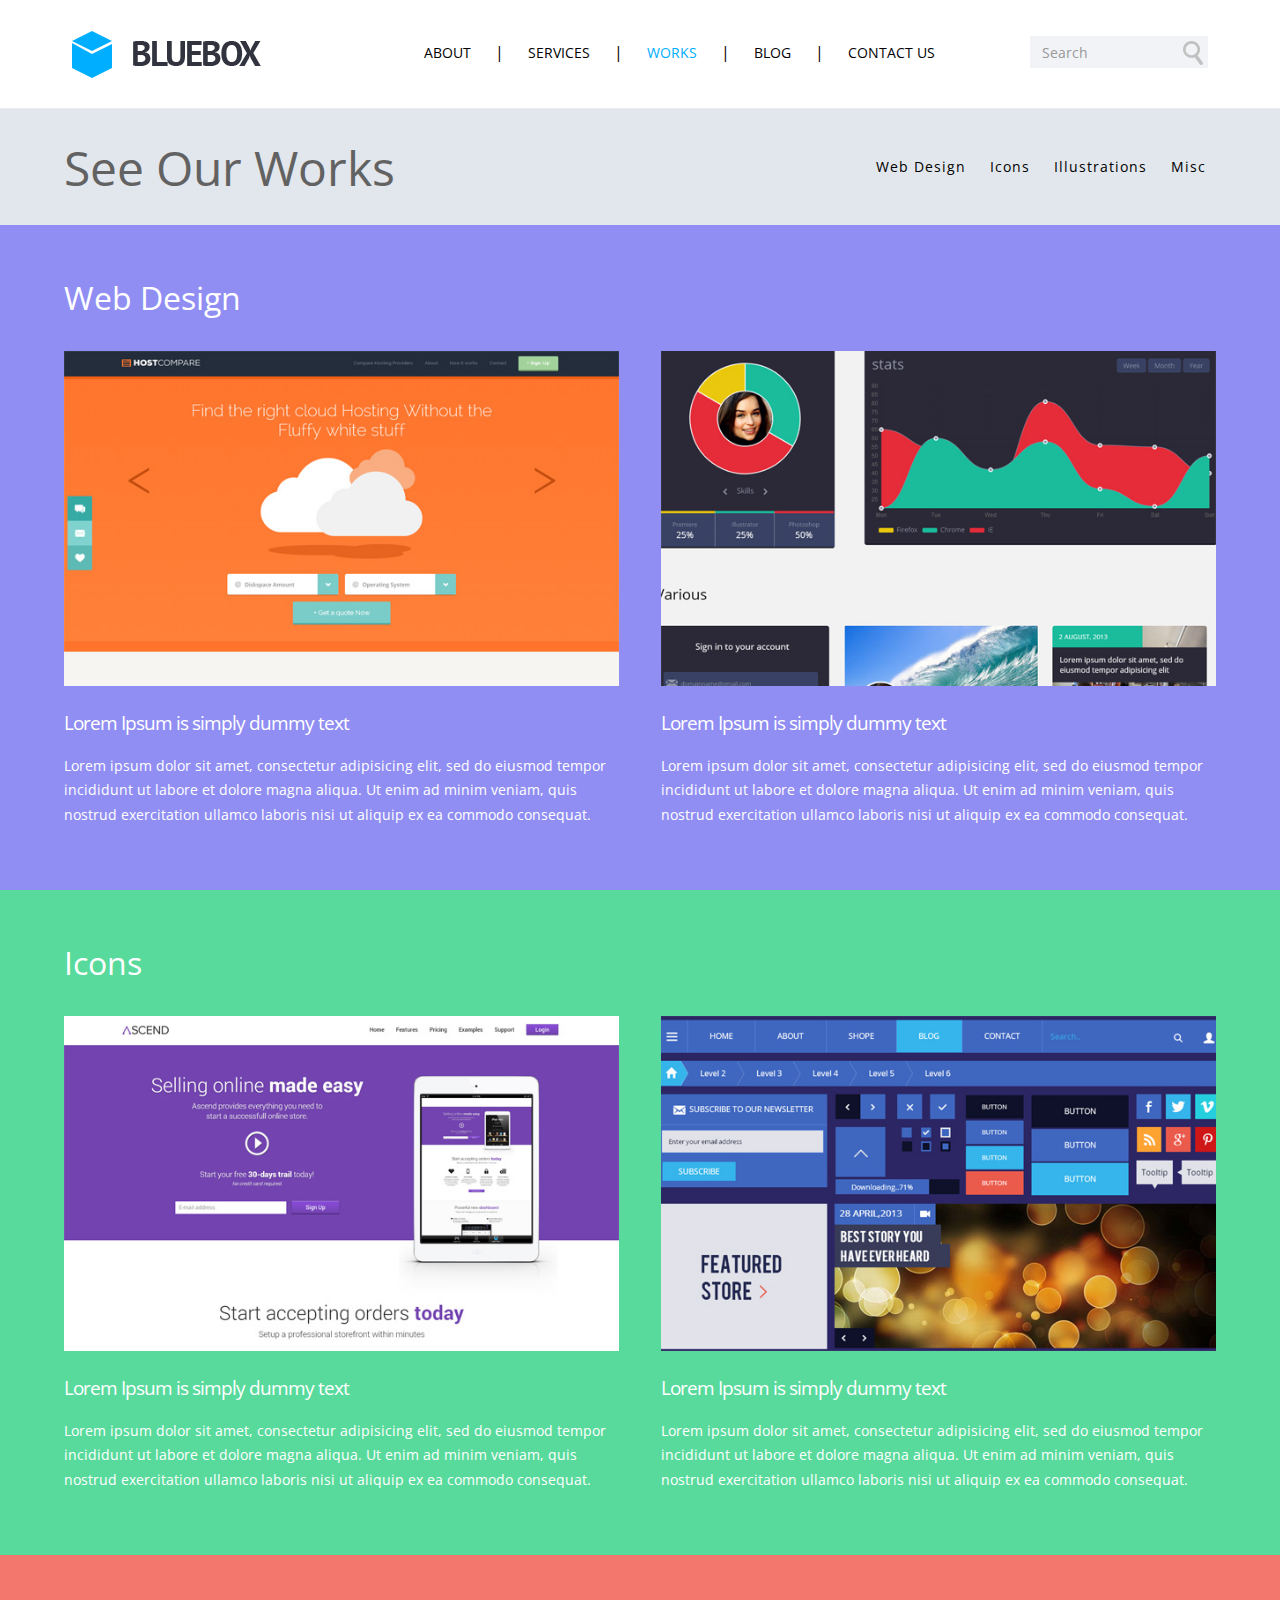
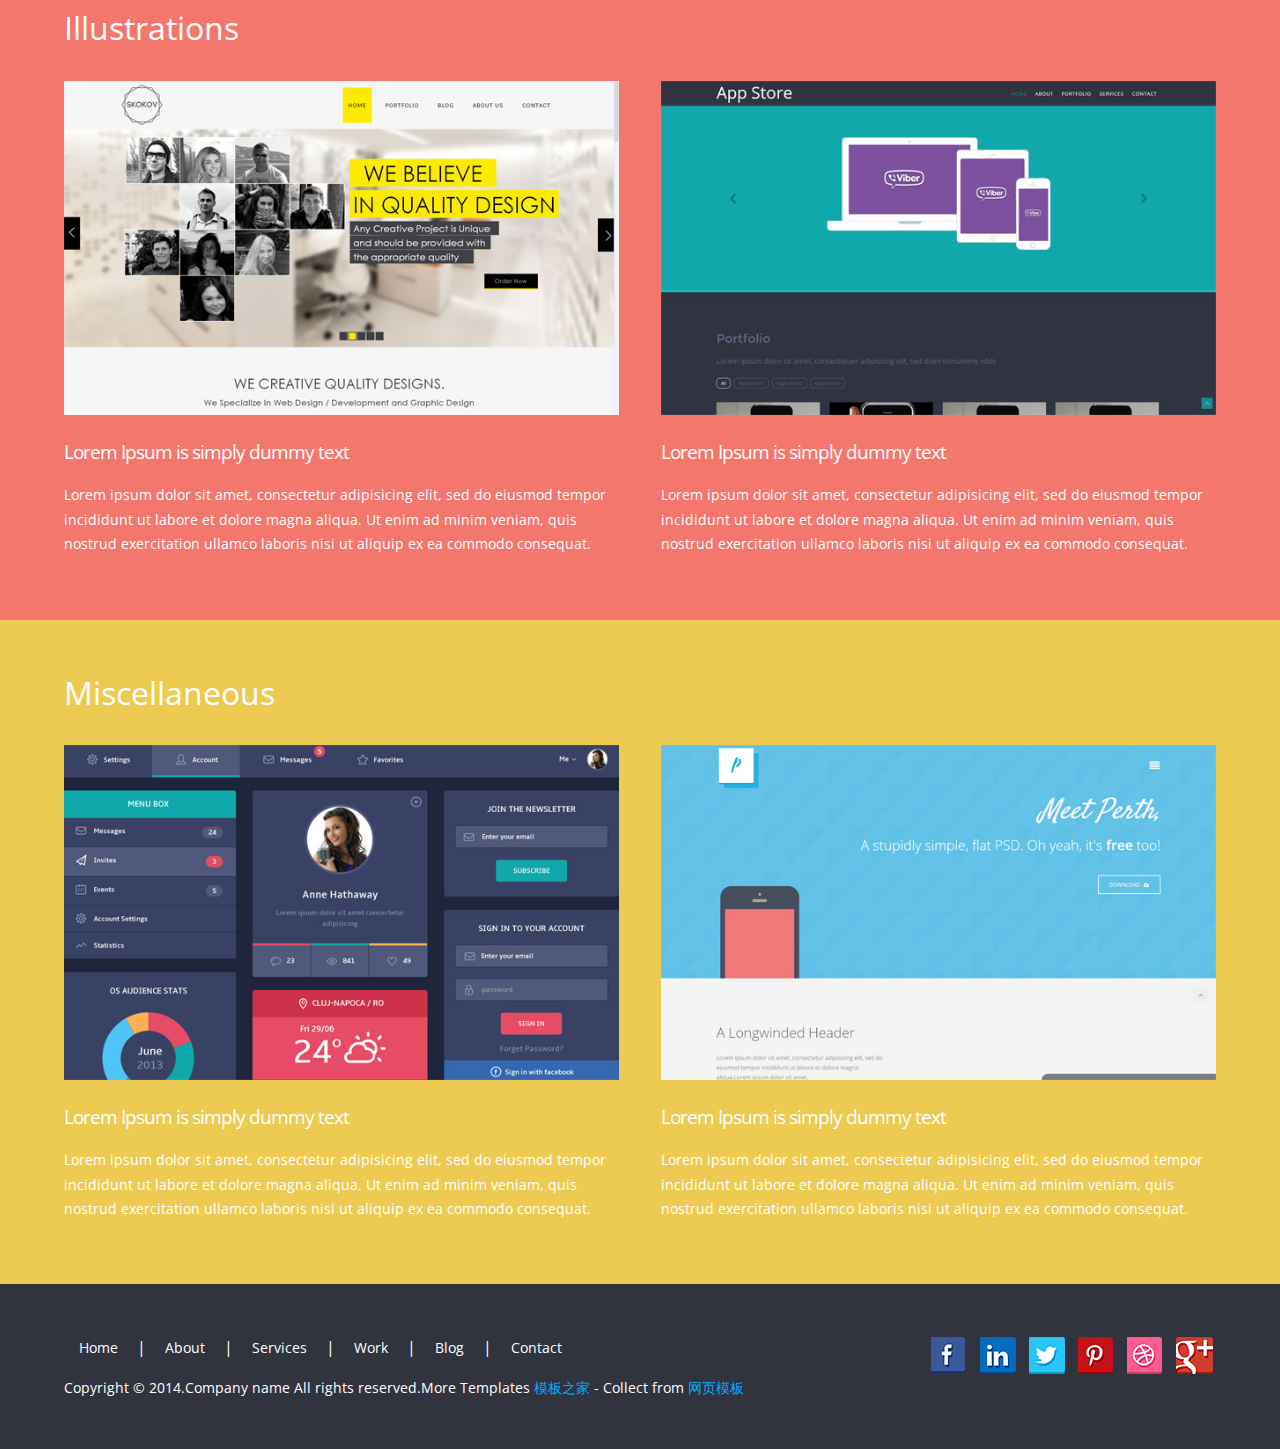
<file: ui/works.html>
<!DOCTYPE HTML>
<html>
<head>
<title>Works</title>
<meta name="viewport" content="width=device-width, initial-scale=1, maximum-scale=1">
<meta http-equiv="Content-Type" content="text/html; charset=utf-8" />
<link href="css/style.css" rel="stylesheet" type="text/css" media="all" />
<link href='http://fonts.googleapis.com/css?family=Open+Sans' rel='stylesheet' type='text/css'>
<script type="text/javascript" src="js/jquery.min.js"></script>
<!-- start js -->
<script type="text/javascript" src="js/move-top.js"></script>
<script type="text/javascript" src="js/easing.js"></script>
   <script type="text/javascript">
		jQuery(document).ready(function($) {
			$(".scroll").click(function(event){		
				event.preventDefault();
				$('html,body').animate({scrollTop:$(this.hash).offset().top},1200);
			});
		});
	</script>
	<script type="text/javascript">
			$(document).ready(function() {
			
				var defaults = {
		  			containerID: 'toTop', // fading element id
					containerHoverID: 'toTopHover', // fading element hover id
					scrollSpeed: 1200,
					easingType: 'linear' 
		 		};
				
				
				$().UItoTop({ easingType: 'easeOutQuart' });
				
			});
	</script>
<!-- Add fancyBox main JS and CSS files -->
<script src="js/jquery.magnific-popup.js" type="text/javascript"></script>
<link href="css/magnific-popup.css" rel="stylesheet" type="text/css">
		<script>
			$(document).ready(function() {
				$('.popup-with-zoom-anim').magnificPopup({
					type: 'inline',
					fixedContentPos: false,
					fixedBgPos: true,
					overflowY: 'auto',
					closeBtnInside: true,
					preloader: false,
					midClick: true,
					removalDelay: 300,
					mainClass: 'my-mfp-zoom-in'
			});
		});
		</script>	
</head>
<body>
    <div class="single-header">	
      <div class="wrap"> 
          <div class="logo">
			 <a href="index.html"><img src="images/logo.png" alt=""/></a>
		  </div>
		  <div class="header-right">
			 <div id='cssmenu'>
				<ul>
				   <li><a href='about.html'><span>About</span></a></li> |
				   <li><a href='index.html'><span>Services</span></a> 
				       <ul>
				         <li class='has-sub'><a href='index.html'><span>Service 1</span></a></li>
				         <li class='has-sub'><a href='index.html'><span>Service 2</span></a></li>
				      </ul>
				   </li> |
				   <li class='active'><a href='works.html'><span>Works</span></a></li> |
				   <li class='has-sub'><a href='blog.html'><span>Blog</span></a></li> |
				   <li class='last'><a href='contact.html'><span>Contact Us</span></a></li>
				</ul>
			 </div>
			 <div class="search_box">
				<form>
				   <input type="text" value="Search" onfocus="this.value = '';" onblur="if (this.value == '') {this.value = 'Search';}"><input type="submit" value="">
			    </form>
			 </div>
		   </div>
		   <div class="clear"></div>
         </div>
      </div>
	  <div class="work-top">
	     <div class="wrap">
	     	<div class="single-left">
	     		<h1>See Our Works</h1>
	     	</div>
	    	<div class="single-menu">
			  <ul>
				  <li><a href="#design" class="scroll">Web Design</a></li>
				  <li><a href="#icons" class="scroll">Icons</a></li>
				  <li><a href="#illustrations" class="scroll">Illustrations</a></li>
				  <li><a href="#misc" class="scroll">Misc</a></li>
			  </ul>
		    </div> 
		    <div class="clear"></div>
		 </div>
	  </div>
	 <div class="main">
	  <div class="grid-box" id="deign">
	  	 <div class="wrap">
	 		<h4 class="single-head">Web Design</h4>
	 		<div class="section group example">
				<div class="col_1_of_2 span_1_of_2">
				  <a class="popup-with-zoom-anim" href="#small-dialog1"><img src="images/work-img.jpg" title="continue" alt=""/></a>
				    <div id="small-dialog1" class="mfp-hide">
					   <div class="pop_up2">
					      <img src="images/work-img.jpg" title="continue" alt=""/>
					      <h2>Lorem Ipsum is simply dummy text</h2>
					      <p>Lorem ipsum dolor sit amet, consectetur adipisicing elit, sed do eiusmod tempor incididunt ut labore.</p>
					   </div>
					</div>
				   <h3>Lorem Ipsum is simply dummy text </h3>
				   <p>Lorem ipsum dolor sit amet, consectetur adipisicing elit, sed do eiusmod tempor incididunt ut labore et dolore magna aliqua. Ut enim ad minim veniam, quis nostrud exercitation ullamco laboris nisi ut aliquip ex ea commodo consequat.</p>
 				</div>
				<div class="col_1_of_2 span_1_of_2">
				  <a class="popup-with-zoom-anim" href="#small-dialog2"><img src="images/work-img1.jpg" title="continue" alt=""/></a>
				    <div id="small-dialog2" class="mfp-hide">
					   <div class="pop_up2">
					      <img src="images/work-img1.jpg" title="continue" alt=""/>
					      <h2>Lorem Ipsum is simply dummy text</h2>
					      <p>Lorem ipsum dolor sit amet, consectetur adipisicing elit, sed do eiusmod tempor incididunt ut labore.</p>
					   </div>
					</div>
				   <h3>Lorem Ipsum is simply dummy text </h3>
				   <p>Lorem ipsum dolor sit amet, consectetur adipisicing elit, sed do eiusmod tempor incididunt ut labore et dolore magna aliqua. Ut enim ad minim veniam, quis nostrud exercitation ullamco laboris nisi ut aliquip ex ea commodo consequat.</p>
 				</div>
				<div class="clear"></div>
		    </div>
	 	  </div>
	  </div>	
	  <div class="grid-box1" id="icons">
	 	<div class="wrap">
	 		<h4 class="single-head">Icons</h4>
	 		<div class="section group example">
				<div class="col_1_of_2 span_1_of_2">
				   <a class="popup-with-zoom-anim" href="#small-dialog4"><img src="images/work-img2.jpg" title="continue" alt=""/></a>
				    <div id="small-dialog4" class="mfp-hide">
					   <div class="pop_up2">
					      <img src="images/work-img2.jpg" title="continue" alt=""/>
					      <h2>Lorem Ipsum is simply dummy text</h2>
					      <p>Lorem ipsum dolor sit amet, consectetur adipisicing elit, sed do eiusmod tempor incididunt ut labore.</p>
					   </div>
					</div>
				   <h3>Lorem Ipsum is simply dummy text </h3>
				   <p>Lorem ipsum dolor sit amet, consectetur adipisicing elit, sed do eiusmod tempor incididunt ut labore et dolore magna aliqua. Ut enim ad minim veniam, quis nostrud exercitation ullamco laboris nisi ut aliquip ex ea commodo consequat.</p>
 				</div>
				<div class="col_1_of_2 span_1_of_2">
				    <a class="popup-with-zoom-anim" href="#small-dialog5"><img src="images/work-img3.jpg" title="continue" alt=""/></a>
				     <div id="small-dialog5" class="mfp-hide">
					   <div class="pop_up2">
					      <img src="images/work-img3.jpg" title="continue" alt=""/>
					      <h2>Lorem Ipsum is simply dummy text</h2>
					      <p>Lorem ipsum dolor sit amet, consectetur adipisicing elit, sed do eiusmod tempor incididunt ut labore.</p>
					   </div>
					</div>
				   <h3>Lorem Ipsum is simply dummy text </h3>
				   <p>Lorem ipsum dolor sit amet, consectetur adipisicing elit, sed do eiusmod tempor incididunt ut labore et dolore magna aliqua. Ut enim ad minim veniam, quis nostrud exercitation ullamco laboris nisi ut aliquip ex ea commodo consequat.</p>
 				</div>
				<div class="clear"></div>
		    </div>
	 	</div>
	 </div>	
	 <div class="grid-box2" id="illustrations">
	 	<div class="wrap">
	 		<h4 class="single-head">Illustrations</h4>
	 		<div class="section group example">
				<div class="col_1_of_2 span_1_of_2">
				    <a class="popup-with-zoom-anim" href="#small-dialog6"><img src="images/work-img4.jpg" title="continue" alt=""/></a>
				    <div id="small-dialog6" class="mfp-hide">
					   <div class="pop_up2">
					      <img src="images/work-img4.jpg" title="continue" alt=""/>
					      <h2>Lorem Ipsum is simply dummy text</h2>
					      <p>Lorem ipsum dolor sit amet, consectetur adipisicing elit, sed do eiusmod tempor incididunt ut labore.</p>
					   </div>
					</div>
				   <h3>Lorem Ipsum is simply dummy text </h3>
				   <p>Lorem ipsum dolor sit amet, consectetur adipisicing elit, sed do eiusmod tempor incididunt ut labore et dolore magna aliqua. Ut enim ad minim veniam, quis nostrud exercitation ullamco laboris nisi ut aliquip ex ea commodo consequat.</p>
 				</div>
				<div class="col_1_of_2 span_1_of_2">
				   <a class="popup-with-zoom-anim" href="#small-dialog7"><img src="images/work-img5.jpg" title="continue" alt=""/></a>
				   <div id="small-dialog7" class="mfp-hide">
					   <div class="pop_up2">
					      <img src="images/work-img5.jpg" title="continue" alt=""/>
					      <h2>Lorem Ipsum is simply dummy text</h2>
					      <p>Lorem ipsum dolor sit amet, consectetur adipisicing elit, sed do eiusmod tempor incididunt ut labore.</p>
					    </div>
					</div>
				   <h3>Lorem Ipsum is simply dummy text </h3>
				   <p>Lorem ipsum dolor sit amet, consectetur adipisicing elit, sed do eiusmod tempor incididunt ut labore et dolore magna aliqua. Ut enim ad minim veniam, quis nostrud exercitation ullamco laboris nisi ut aliquip ex ea commodo consequat.</p>
 				</div>
				<div class="clear"></div>
		    </div>
	 	</div>
	 </div>	
	 <div class="grid-box3" id="misc">
	 	<div class="wrap">
	 		<h4 class="single-head">Miscellaneous</h4>
	 		<div class="section group example">
				<div class="col_1_of_2 span_1_of_2">
				    <a class="popup-with-zoom-anim" href="#small-dialog8"><img src="images/work-img7.jpg" title="continue" alt=""/></a>
				    <div id="small-dialog8" class="mfp-hide">
					   <div class="pop_up2">
					      <img src="images/work-img7.jpg" title="continue" alt=""/>
					      <h2>Lorem Ipsum is simply dummy text</h2>
					      <p>Lorem ipsum dolor sit amet, consectetur adipisicing elit, sed do eiusmod tempor incididunt ut labore.</p>
					    </div>
					</div>
				   <h3>Lorem Ipsum is simply dummy text </h3>
				   <p>Lorem ipsum dolor sit amet, consectetur adipisicing elit, sed do eiusmod tempor incididunt ut labore et dolore magna aliqua. Ut enim ad minim veniam, quis nostrud exercitation ullamco laboris nisi ut aliquip ex ea commodo consequat.</p>
 				</div>
				<div class="col_1_of_2 span_1_of_2">
				   <a class="popup-with-zoom-anim" href="#small-dialog9"><img src="images/work-img6.jpg" title="continue" alt=""/></a>
				   <div id="small-dialog9" class="mfp-hide">
					   <div class="pop_up2">
					      <img src="images/work-img6.jpg" title="continue" alt=""/>
					      <h2>Lorem Ipsum is simply dummy text</h2>
					      <p>Lorem ipsum dolor sit amet, consectetur adipisicing elit, sed do eiusmod tempor incididunt ut labore.</p>
					   </div>
					</div>
				   <h3>Lorem Ipsum is simply dummy text </h3>
				   <p>Lorem ipsum dolor sit amet, consectetur adipisicing elit, sed do eiusmod tempor incididunt ut labore et dolore magna aliqua. Ut enim ad minim veniam, quis nostrud exercitation ullamco laboris nisi ut aliquip ex ea commodo consequat.</p>
 				</div>
				<div class="clear"></div>
		    </div>
	 	</div>
	 </div>		
	</div> 	 	 	 	 	 
	 <div class="footer">
   	    <div class="wrap">
   	    	<div class="footer-left">
		 		<ul class="footer-nav">
					<li><a href="index.html">Home</a></li> |
					<li><a href="about.html">About</a></li> | 
					<li><a href="index.html">Services</a></li> | 
					<li><a href="works.html">Work</a></li> |
					<li><a href="blog.html">Blog</a></li> | 
					<li><a href="contact.html">Contact</a></li>
				</ul>
				<div class="copy">
			       <p>Copyright &copy; 2014.Company name All rights reserved.More Templates <a href="http://www.cssmoban.com/" target="_blank" title="模板之家">模板之家</a> - Collect from <a href="http://www.cssmoban.com/" title="网页模板" target="_blank">网页模板</a></p>
		        </div>
			</div>
			<div class="social">	
	           <ul>	
				    <li class="facebook"><a href="#"><span> </span></a></li>
				    <li class="linkedin"><a href="#"><span> </span></a></li>
				    <li class="twitter"><a href="#"><span> </span></a></li>	 
				    <li class="pinterest"><a href="#"><span> </span></a></li>
				    <li class="dribble"><a href="#"><span> </span></a></li>			
					<li class="google"><a href="#"><span> </span></a></li>
			  </ul>
		   </div>
		   <div class="clear"></div>
	    </div>
      </div>
       <a href="#" id="toTop" style="display: block;"><span id="toTopHover" style="opacity: 1;"></span></a>

</body>
</html>
</file>
<file: ui/css/style.css>
/* reset */
html,body,div,span,applet,object,iframe,h1,h2,h3,h4,h5,h6,p,blockquote,pre,a,abbr,acronym,address,big,cite,code,del,dfn,em,img,ins,kbd,q,s,samp,small,strike,strong,sub,sup,tt,var,b,u,i,dl,dt,dd,ol,nav ul,nav li,fieldset,form,label,legend,table,caption,tbody,tfoot,thead,tr,th,td,article,aside,canvas,details,embed,figure,figcaption,footer,header,hgroup,menu,nav,output,ruby,section,summary,time,mark,audio,video{margin:0;padding:0;border:0;font-size:100%;font:inherit;vertical-align:baseline;}
article, aside, details, figcaption, figure,footer, header, hgroup, menu, nav, section {display: block;}
ol,ul{list-style:none;margin:0;padding:0;}
blockquote,q{quotes:none;}
blockquote:before,blockquote:after,q:before,q:after{content:'';content:none;}
table{border-collapse:collapse;border-spacing:0;}
/* start editing from here */
a{text-decoration:none;}
.txt-rt{text-align:right;}/* text align right */
.txt-lt{text-align:left;}/* text align left */
.txt-center{text-align:center;}/* text align center */
.float-rt{float:right;}/* float right */
.float-lt{float:left;}/* float left */
.clear{clear:both;}/* clear float */
.pos-relative{position:relative;}/* Position Relative */
.pos-absolute{position:absolute;}/* Position Absolute */
.vertical-base{	vertical-align:baseline;}/* vertical align baseline */
.vertical-top{	vertical-align:top;}/* vertical align top */
.underline{	padding-bottom:5px;	border-bottom: 1px solid #eee; margin:0 0 20px 0;}/* Add 5px bottom padding and a underline */
nav.vertical ul li{	display:block;}/* vertical menu */
nav.horizontal ul li{	display: inline-block;}/* horizontal menu */
img{max-width:100%;}
/*end reset*/
body{
	font-family: 'Open Sans', sans-serif;
	background:#fff;
}
.wrap{
	width:80%;
	margin:0 auto;
	-moz-transition:all .2s linear;
	-webkit-transition:all .2s linear; 
	-o-transition:all .2s linear; 
	-ms-transition:all .2s linear;
}
.header{
	background: #FFF;
	padding: 2% 0;
}
.single-header{
	background: #FFF;
	padding:2% 0 1.6% 0;
	border-bottom: 1px solid #EBEBEB;
}
.logo {
	float:left;
	width: 20.5%;
}
.header-right{
	float:right;
	padding-top:10px;
	width: 62.5%;
}
.tlinks{text-indent:-9999px;height:0;line-height:0;font-size:0;overflow:hidden;}
/*--menu--*/
#cssmenu {
  float: left;
	color: #000;
	margin-right:6.6%;
	padding-top: 5px;
	width: 70.5%;
}
#cssmenu > ul > li {
  display: inline-block;
  z-index: 99;
  position: relative;
}
#cssmenu > ul > li > a {
  color:#000;
  font-size:0.85em;
  padding:24px 20px;
  -webkit-transition: color .15s;
  -moz-transition: color .15s;
  -o-transition: color .15s;
  transition: color .15s;
  text-transform: uppercase;
}
#cssmenu li.active a, #cssmenu li a:hover{
	 color:#00aeff;
 }
#cssmenu > ul > li > ul {
  opacity: 0;
  visibility: hidden;
  padding: 16px 0 20px 0;
  background-color:#EDF3FC;
  text-align: left;
  position: absolute;
  top:76px;
  left: 50%;
  margin-left: -90px;
  width: 180px;
  -webkit-transition: all .3s .1s;
  -moz-transition: all .3s .1s;
  -o-transition: all .3s .1s;
  transition: all .3s .1s;
 }
#cssmenu > ul > li:hover > ul {
  opacity: 1;
  top:75px;
  visibility: visible;
}
#cssmenu > ul > li > ul:before {
  content: '';
  display: block;
  border-color: transparent transparent #EDF3FC transparent;
  border-style: solid;
  border-width: 10px;
  position: absolute;
  top: -20px;
  left: 50%;
  margin-left: -10px;
}
#cssmenu > ul ul > li {
  position: relative;
}
#cssmenu ul ul a {
  color: #323232;
  font-size:0.85em;
  background-color:#EDF3FC;
  padding: 5px 8px 7px 16px;
  display: block;
  -webkit-transition: background-color 0.1s;
  -moz-transition: background-color 0.1s;
  -o-transition: background-color 0.1s;
  transition: background-color 0.1s;
}
#cssmenu ul ul > li:hover > ul {
  opacity: 1;
  left: 190px;
  visibility: visible;
}
#cssmenu ul ul a:hover {
  color:#000;
}
.search_box{
	float: left;
	background:#f1f3f6;
   -webkit-transition: all 0.3s ease;
	-moz-transition: all 0.3s ease;
	-o-transition: all 0.3s ease;
	transition: all 0.3s ease;
	padding:5px 10px;
	position: relative;
	cursor: pointer;
	width: 19.5%;
}
.search_box img {
	vertical-align: middle;
	margin-right: 10px;
}
.search_box form input[type="text"] {
	border: none;
	outline: none;
	background: none;
	font-size: 0.85em;
	color:#999;
	width:87%;
	font-family: 'Open Sans', sans-serif;
	-webkit-apperance: none;
}
.search_box form input[type="submit"] {
	border: none;
	cursor: pointer;
	background: url(../images/search.png) no-repeat 0px -5px;
	position: absolute;
	right: 0;
	width:31px;
	height:33px;
	outline: none;
}
/**** Slider *****/
.banner-wrap{
	width:77%;
	margin:0 auto;
	padding:6% 0;
}
.index-banner{
	background:#31333e;
	height: 603px;
}
.wmuSlider {
	position: relative;
	overflow: hidden;
}
.wmuSlider .wmuSliderWrapper article {
	position: relative;
	text-align: center;
}
.wmuGallery .wmuGalleryImage {
	position: relative;
	text-align: center;
}
.wmuGallery .wmuGalleryImage img {
	max-width: 100%;
	width: auto;
	height: auto;
}
/* Default Skin */
.wmuGallery .wmuGalleryImage {
	margin-bottom: 10px;
}
.wmuSliderPrev, .wmuSliderNext {
	position: absolute;
	width: 68px;
	height: 58px;
	text-indent: -9999px;
	background: url(../images/img-sprite.png) no-repeat;
	top:45%;
	z-index: 2;
	cursor: pointer;
}
.wmuSliderPrev {
	background-position:20px 3px;
	left:-30px;
}
.wmuSliderNext {
	background-position:-46px 3px;
	right:-30px;
}
.span_2_of_3 h1{
	color:#fff;
	font-size:2.7em;
}
.banner{
	text-align: center;
}
.btn a{
	border: none;
	float:left;
	color:#fff;
	cursor: pointer;
	padding:20px 62px;
	display: inline-block;
	font-size: 1.2em;
	outline: none;
	-webkit-transition: all 0.3s;
	-moz-transition: all 0.3s;
	transition: all 0.3s;
	border-radius: 5px;
	-webkit-border-radius: 5px;
	-moz-border-radius: 5px;
	-o-border-radius: 5px;
	background:#00aeff;
}
.btn a:hover{
	background:#00a2ee;
}
/*--content--*/
/*  GRID OF THREE   ============================================================================= */
.content-top{
	padding: 7% 0 5% 0;
}
.col_1_of_3{
	display: block;
	float: left;
	margin: 0% 0 0% 5.6%;
	text-align: center;
}
.col_1_of_3:first-child { margin-left: 0; }
.span_1_of_3  p  {
	font-size: 0.85em;
	padding: 0.5em 0;
	color: #999;
	line-height: 1.8em;
}
.span_1_of_3 .btn-link{
	padding-top:10px;
}
.span_1_of_3 .btn-link a{
	color:#00aeff;
	cursor:pointer;
	font-size:0.85em;
	text-transform: uppercase;
	-webkit-transition: all 0.2s ease!important;
	-moz-transition: all 0.2s ease!important;
	-o-transition: all 0.2s ease!important;
	transition: all 0.2s ease!important;
}
.span_1_of_3 .btn-link a:hover{
	color:#333;
}
/*--content-bottom--*/
/*  GRID OF FOUR   ============================================================================= */
.content-bottom{
	background:#e2e7ed;
	padding: 4% 0;
}
.col_1_of_4{
	display: block;
	float:left;
	margin:0 0 0 1.6%;
}
.col_1_of_4:first-child { margin-left: 0; } /* all browsers except IE6 and lower */
.span_1_of_4 {
	width:23.8%;
}
.span_1_of_4 img{
	border: 1px solid #f0f0f0;
	padding: 5px;
	background:#fff;
}
.text{
	text-align:center;
}
.text h4{
	padding: 10px 0;
}
.text h4 a{
	color: #00AEFF;
	font-size: 1em;
	text-transform:uppercase;
}
.text h4 a:hover{
	color:#333;
}
.text p{
	color:#999;
	font-size:0.85em;
}
.bottom-box{
	margin-bottom:30px;
}
.imageOuter {
	width: 350px;
	float: left;
	margin: 0 37px 0 0;
}
span.rollover {
	opacity: 1;
	-o-transition-duration: 1s;
	-moz-transition-duration: 1s;
	-webkit-transition: -webkit-transform 1s;
	background: url(../images/magnifier.png) center center no-repeat #0A95DD;
	cursor: pointer;
	height: 253px;
	width: 313px;
	position: absolute;
	z-index: 10;
	opacity: 0;
}
span.rollover:hover {
	opacity: .7;
	-o-transition-duration: 1s;
	-moz-transition-duration: 1s;
	-webkit-transition: -webkit-transform 1s;
	-webkit-box-shadow: 0px 0px 4px #000;
	-moz-box-shadow: 0px 0px 4px #000;
	box-shadow: 0px 0px 4px #000;
}
h2.head{
	color:#555;
	font-size:2em;
	margin-bottom:20px;
}
/*--thumbs--*/
.clients{
	padding:4% 0;
}
#jquery-script-menu {
	position: fixed;
	height: 90px;
	width: 100%;
	top: 0;
	left: 0;
	border-top: 5px solid #316594;
	background: #fff;
	-moz-box-shadow: 0 2px 3px 0px rgba(0, 0, 0, 0.16);
	-webkit-box-shadow: 0 2px 3px 0px rgba(0, 0, 0, 0.16);
	box-shadow: 0 2px 3px 0px rgba(0, 0, 0, 0.16);
	z-index: 999999;
	padding: 10px 0;
}
.jquery-script-center {
	width: 960px;
	margin: 0 auto;
}
.jquery-script-center ul {
	width: 212px;
	float:left;
	line-height:45px;
	margin:0;
	padding:0;
	list-style:none;
}
.jquery-script-center a {
	text-decoration:none;
}
.jquery-script-ads {
	width: 728px;
	height:90px;
	float:right;
}
.jquery-script-clear {
	clear:both;
	height:0;
}
.clearout {
	height: 20px;
	clear: both;
}
#flexiselDemo1, #flexiselDemo2, #flexiselDemo3 {
	display: none;
}
.nbs-flexisel-container {
	position: relative;
	max-width: 100%;
}
.nbs-flexisel-ul {
	position: relative;
	width: 9999px;
	margin: 0px;
	padding: 0px;
	list-style-type: none;
	text-align: center;
}
.nbs-flexisel-inner {
	overflow: hidden;
	width:80%;
	margin: 0 auto;
}
.nbs-flexisel-item {
	float: left;
	margin: 0px;
	padding: 0px;
	cursor: pointer;
	position: relative;
	line-height: 0px;
	padding-right:50px;
}
.nbs-flexisel-item > img {
	cursor: pointer;
	positon: relative;
}
/*** Navigation ***/
.nbs-flexisel-nav-left, .nbs-flexisel-nav-right {
	width:40px;
	height:50px;
	position: absolute;
	cursor: pointer;
	z-index: 100;
}
.nbs-flexisel-nav-left {
	left: 0px;
	background: url(../images/img-sprite.png) no-repeat -83px 4px;
}
.nbs-flexisel-nav-right {
	right: 0px;
	background: url(../images/img-sprite.png) no-repeat -120px 4px;
}
/*--footer--*/
.footer{
	background: #31333E;
	padding:4% 0;
}
.footer-left {
	float:left;
}
.footer-nav{
	color:#fff;
}
.footer-nav li{
	display:inline-block;
}
.footer-nav li a{
	color:#fff;
	font-size:0.85em;
	margin:0 15px;
}
.footer-nav li a:hover{
	color:#00AEFF;
}
.copy{
	padding-top:20px;
}
.copy p{
	color:#fff;
	font-size:0.85em;
}
.copy p a{
	color:#00AEFF;
}
.copy p a:hover{
	color:#fff;
}
.social {
	float:right;
}
.social ul li:first-child, ol li:first-child {
	margin-top: 0px;
	margin-left: 0;
}
.social li {
	background: none;
	padding:0px 0 0 5px;
	display: inline-block;
}
li.facebook a span {
	height:40px;
	width:40px;
	display: block;
	background: url(../images/img-sprite.png) no-repeat -176px -4px;
}
li.facebook a span:hover {
	opacity:0.8;
}
li.linkedin a span {
	height:40px;
	width:40px;
	display: block;
	background: url(../images/img-sprite.png) no-repeat -222px -4px;
}
li.linkedin a span:hover {
	opacity:0.8;
}
li.twitter a span {
	height:40px;
	width:40px;
	display: block;
	background: url(../images/img-sprite.png) no-repeat -270px -4px;
}
li.twitter a span:hover {
	opacity:0.8;
}
li.pinterest a span {
	height:40px;
	width:40px;
	display: block;
	background: url(../images/img-sprite.png) no-repeat -319px -4px;
}
li.pinterest a span:hover {
	opacity:0.8;
}
li.dribble a span {
	height:40px;
	width:40px;
	display: block;
	background: url(../images/img-sprite.png) no-repeat -366px -4px;
}
li.dribble a span:hover {
	opacity:0.8;
}
li.google a span {
	height:40px;
	width:40px;
	display: block;
	background: url(../images/img-sprite.png) no-repeat -413px -4px;
}
li.google a span:hover {
	opacity:0.8;
}
/*--single--*/
/*  GRID OF Content and sidebar   ============================================================================= */
.single-top{
	padding:4% 0;
}
.cont{
	display: block;
	float:left;
}
.rsidebar{
	display: block;
	float:left;
	margin:0 0 0 4.6%;
}	
.span_2_of_3 {
	width:66.1%;
}
.span_1_of_3 {
	width: 29.2%;
}
.span_2_of_3  h3,
.span_1_of_3  h3 {
	color: #555;
	margin-bottom: 0.5em;
	font-size: 1.5em;
	line-height: 1.2;
	font-weight: normal;
	margin-top: 0px;
	letter-spacing: -1px;
	text-transform: uppercase;
}
.span_2_of_3 p{
	color:#999;
	font-size:0.85em;
	line-height:1.8em;
	margin:20px 0;
}
.extra{
	color:#999;
	font-size:0.85em;
	padding: 10px 0;
}
.extra a{
	color:#000;
}
.extra a:hover{
	color:#555;
}
.links {
	padding: 10px 0px;
	border: 1px solid #eee;
	border-left: none;
	border-right: none;
	margin: 30px 0 50px 0;
}
.links ul li {
	display: inline-block;
}
.links ul li a {
	font-size:0.85em;
	color: #999;
	padding-left: 20px;
}
.links ul li a:hover{
	color:#555;
}
.links ul li img {
	vertical-align: middle;
	padding-right: 10px;
}
.comment h2{
	color:#555;
	font-size:1.5em;
	margin-bottom:20px;
	text-transform: uppercase;
}
ul.comment-list{
	border:1px solid #eee;
	padding:20px;
}
ul.comment-list img{
	float: left;
	width: 7%;
	margin-right: 20px;
}
ul.comment-list .desc{
	float: left;
	width: 90%;
	margin: 0;
}
ul.comment-list .desc h5 a{
	color:#555;
}
ul.comment-list .desc h5 a:hover{
	color:#000;
}
ul.comment-list .desc p{
	margin:0px;
}
.reply {
	margin-top: 20px;
}
.reply a {
	color:#555;
	font-size:0.85em;
}
.reply a:hover{
	color:#999;
}
.comments-area{
	padding-top:50px;
}
.comments-area h2 {
	color: #555;
	font-size: 1.5em;
	margin-bottom:10px;
	text-transform: uppercase;
}
.comments-area p {
	position: relative;
	padding: 8px 0;
	margin:0;
}
.comments-area label {
	display: block;
	color: #999;
}
.comments-area span {
	color:#00AEFF;
	position: absolute;
	left: 4px;
	top: 30px;
}
.comments-area input[type="text"] {
	padding: 7px 15px;
	width: 47%;
	color: #999;
	font-size: 13px;
	border: none;
	background:#F1F3F6;
	outline: none;
	display: block;
}
.comments-area textarea {
	padding: 7px 15px;
	width: 70%;
	color: #999;
	font-size: 13px;
	outline: none;
	height: 100px;
	display: block;
	border: none;
	background:#F1F3F6;
	font-family: 'Open Sans', sans-serif;
}
.comments-area input[type="submit"] {
	padding:10px 20px;
	color:#fff;
	background:#00AEFF;
	font-size:1em;
	border:none;
	outline:none;
	cursor: pointer;
	font-family: 'Open Sans', sans-serif;
	text-transform:uppercase;
}
.comments-area input[type="submit"]:hover {
	background:#049FE7;
}
ul.sidebar li {
	list-style-image: url(../images/marker2.png);
	margin: 0 15px 10px;
	vertical-align: bottom;
}
ul.sidebar li a {
	font-size: 0.85em;
	color: #999;
}
ul.sidebar li a:hover{
	color:#555;
}
.archive {
	padding: 20px 0;
}
/*--works--*/
.work-top{
	background: #E2E7ED;
	padding:2% 0;
}
/*  GRID OF TWO   ============================================================================= */
.grid-box{
	background:#908ef3;
	padding: 4% 0;
}
.grid-box1{
	background:#58da9c;
	padding: 4% 0;
}
.grid-box2{
	background:#f4776d;
	padding: 4% 0;
}
.grid-box3{
	background:#edca52;
	padding: 4% 0;
}
.col_1_of_2{
	display: block;
	float:left;
	margin: 1% 0 1% 3.6%;
}
.col_1_of_2:first-child { margin-left: 0; }
.span_1_of_2 {
	width:48.2%;
}
.span_1_of_2 h3{
	color:#fff;
	font-size: 1.2em;
	line-height: 1.2;
	font-weight: normal;
	margin-top: 0px;
	letter-spacing: -1px;
	padding: 20px 0;
}
.span_1_of_2  p{
	font-size:0.85em;
	color: #fff;
	line-height: 1.8em;
}
.single-menu{
	float:right;
	padding-top: 20px;
}
.single-menu ul li{
	display: inline-block;
}
.single-menu ul li a {
	color:#000;
	display: block;
	margin:0px 10px;
	letter-spacing: 1px;
	font-size:0.85em;
	font-family: 'Open Sans', sans-serif;
}
.single-left{
	float:left;
}
.single-left h1{
	color:#626262;
	font-size:3em;
}
h4.single-head{
	color: #FFF;
	font-size: 2em;
	margin-bottom: 20px;
}
#toTop {
	display: none;
	text-decoration: none;
	position: fixed;
	bottom: 10px;
	right: 10px;
	overflow: hidden;
	width: 32px;
	height: 32px;
	border: none;
	text-indent: 100%;
	background: url(../images/top-move.png) no-repeat right top;
}
/*--blog--*/
.grid_1 {
	width:7.5%;
	float: left;
}
.alpha {
	margin-right:2.6%;
}
.date {
	background:#00AEFF;
	font-size:0.85em;
	line-height: 18px;
	font-weight: 300;
	padding: 11px 10px 12px;
	color: #FFF;
	text-align: center;
	text-transform: uppercase;
}
.date span {
	display: inline-block;
	margin-bottom: 7px;
	font-size: 30px;
	line-height: 30px;
}
.span_2_of_single{
	width:89.1%;
}
h4.blog_title{
	font-size: 1.2em;
	text-transform: uppercase;
	margin: -5px 0 5px 0;
}
.wrapper_single{
	width: 66.2%;
	float: left;
}
.wrapper_top{
	margin-bottom:6%;
}
h4.blog_title a {
	color:#00AEFF;
}
h4.blog_title a:hover{
	color:#555;
}
.blog_info {
	font-size:0.85em;
	line-height: 18px;
	color:#999;
	margin-bottom: 28px;
}
.blog_info a {
	color:#00AEFF;
}
.blog_info a:hover{
	text-decoration:underline;
}
h5.m_head a{
	color:#00AEFF;
	font-size:0.85em;
	text-transform:uppercase;
}
h5.m_head a:hover{
	color:#555;
}
.m_img{
	margin-bottom: 26px !important;
}
p.m_para{
	color:#999;
	font-size:0.85em;
	line-height:1.8em;
	margin-bottom: 20px;
}
.arrow_btn {
	display: inline-block;
	background: url(../images/arrow_btn.png) no-repeat 51px 15px #B7C0CD;
	padding: 8px 22px 9px 11px;
	color: #FFF;
	font-size: 12px;
	line-height: 18px;
	text-transform: uppercase;
	font-weight: 400;
	text-align: left;
	transition: 0.2s;
}
.arrow_btn:hover{
	background: url(../images/arrow_btn.png) no-repeat 51px 15px #00AEFF;
	text-decoration: none;
}
.pagination__posts {
	margin: 0;
	text-align: center;
}
.pagination ul {
	display: inline-block;
	-webkit-box-shadow: 0 1px 2px rgba(0, 0, 0, 0.05);
	-moz-box-shadow: 0 1px 2px rgba(0,0,0,0.05);
	box-shadow: 0 1px 2px rgba(0, 0, 0, 0.05);
}
.pagination ul > li {
	display: inline;
}
.pagination__posts ul li a {
	border-color: #ECECEC;
	color:#00AEFF;
	font-size:0.85em;
}
.pagination ul > li > a, .pagination ul > li > span {
	float: left;
	padding: 4px 12px;
	line-height: 18px;
	text-decoration: none;
	background-color: #FFF;
	border: 1px solid #DDD;
}
.pagination ul > li > a:hover, .pagination ul > li > a:focus, .pagination ul > .active > a, .pagination ul > .active > span {
	background-color: #F5F5F5;
}
h4.m_2{
	color: #555;
	margin-bottom:20px;
	font-size: 1.5em;
	line-height: 1.2;
	font-weight: normal;
	margin-top: 0px;
	letter-spacing: -1px;
	text-transform: uppercase;
}
/*--about--*/
/*  GRID OF Content and sidebar   ============================================================================= */
.lsidebar{
	display: block;
	float:left;
	margin:0% 1.6% 0% 0;
} 	
.span_2_of_about {
	width: 66.1%;
}
.span_1_of_about {
	width:32.2%;
}
.span_2_of_about  h3 a{
	color:#555;
	margin-bottom:0.5em;
	font-size:1em;
	text-transform:uppercase;
	letter-spacing: -1px;
}
.span_2_of_about  h3 a:hover{
	color:#000;
}
.span_2_of_about p,
.span_1_of_about  p  {
	font-size:0.85em;
	padding:0.5em 0;
	color: #999;
	line-height: 1.8em;
}
.about-desc{
	padding-bottom:4%;
}
.about-desc p{
	font-size:0.85em;
	padding:0.5em 0;
	color: #999;
	line-height: 1.8em;
}
.about-desc h3 a {
	color: #555;
	margin-bottom: 0.5em;
	font-size: 1em;
	text-transform: uppercase;
	letter-spacing: -1px;
}
.about-desc h3 a:hover {
	color: #000;
}
.button{
	display: inline-block !important;
	padding: 0 15px;
	margin-bottom: 0;
	font-size:0.85em;
	line-height: 45px !important;
	text-align: center;
	vertical-align: middle;
	cursor: pointer;
	border: 1px solid #F5F5F5;
	background: #FFF;
	color: #555;
	text-transform: uppercase;
	-webkit-box-sizing: content-box;
	-moz-box-sizing: content-box;
	box-sizing: content-box;
	height: 45px;
	top: 0 !important;
	margin-top: 10px;
}
.button:hover {
	color:#fff;
	background:#00AEFF;
}
.about-top{
	padding-bottom:4%;
}
ul.about-list li {
	list-style-image: url(../images/icon_1.png);
	margin: 0 0px 20px 15px;
}
ul.about-list li a {
	font-size: 0.85em;
	color: #555;
	vertical-align: top;
	text-transform: uppercase;
}
ul.about-list li a:hover {
	color:#000;
}
ul.about-list li p{
	padding:0;
	line-height: 1.5em;
}
.span_1_of_4 h3{
	padding:10px 0;
}
.span_1_of_4 h3 a {
	color: #555;
	font-size: 1em;
	text-transform: uppercase;
	letter-spacing: -1px;
}
.span_1_of_4 h3 a:hover{
	color: #00AEFF;
}
.span_1_of_4 p{
	font-size: 0.85em;
	color: #999;
	line-height: 1.8em;
}
/*--contact--*/
.contact{
	padding:4% 0;
}
.contact-form{
	position:relative;
}
.contact-form div{
	padding:5px 0;
}
.contact-form span{
	display:block;
	font-size:0.85em;
	color: #999;
	padding-bottom:10px;
}
.contact-form input[type="text"],.contact-form textarea{
	padding:8px;
	display:block;
	width:90%;
	background:#fff;
	border: none;
	outline:none;
	color:#999;
	font-size:0.85em;
	border:1px solid #EBEBEB;
	font-family: 'Open Sans', sans-serif;
	-webkit-appearance:none;
}
.contact-form textarea{
	resize:none;
	height:120px;		
}
.contact-form input[type="submit"]{
	cursor:pointer;
	color:#fff;
	font-size: 1.5em;
	outline: none;
	-webkit-transition: all 0.3s;
	-moz-transition: all 0.3s;
	transition: all 0.3s;
	border-radius: 5px;
	-webkit-border-radius: 5px;
	-moz-border-radius: 5px;
	-o-border-radius: 5px;
	background: #00AEFF;
	padding:17px 80px;
	border:none;
   font-family: 'Open Sans', sans-serif;
   margin-top: 20px;
   -webkit-appearance: none;
}
.contact-form input[type="submit"]:hover{
	background-color:#31333E;
}
.contact-form input[type="submit"]:active{
	background-color:#31333E;
}
.contact-form p{
	color:#999;
	font-size:0.85em;
	margin-bottom:4%;
}
h4.contact-head {
	color:#555;
	font-size: 2em;
	margin-bottom: 20px;
}
.map{
	padding:20px;
	background:#e2e7ed;
	margin-bottom: 5%;
}
.map-border{
	border: 2px solid #FFF;
}
.list3 li>img {
	float: left;
	margin-right: 10px;
}
.company_address{
	overflow: hidden;
}
.company_address h3{
	padding:0;
	color:#555;
}
.company_address p{
	color:#999;
	font-size:0.85em;
	line-height:1.8em;
}
.company_address p span {
	color:#00AEFF;
	cursor: pointer;
}
.company_address p span:hover{
	text-decoration:underline;
}
/*--404--*/
.page-not-found {
	padding:4% 0;
}
.page-not-found h1 {
	font-size: 15em;
	color: #F0F0F0;
	text-align: center;
	text-shadow: 1px 1px 6px #AAA;
	-moz-text-shadow: 1px 1px 6px #aaa;
	-webkit-text-shadow: 1px 1px 6px #aaa;
	-o-text-shadow: 1px 1px 6px #aaa;
}
/*--responsive design--*/
@media (max-width:1366px){
	.wrap{
		width:90%;
	}
	.span_2_of_3 h1 {
		font-size: 2.5em;
	}
	span.rollover {
		height: 240px;
		width: 297px;
	}
	.header-right {
		width: 66.5%;
	}
	#cssmenu > ul > li:hover > ul {
		top:70px;
	}
}
@media (max-width:1280px){
	.wrap{
		width:90%;
	}
	.span_2_of_3 h1 {
		font-size: 2.4em;
	}
	.header-right {
		width: 70.5%;
	}
	span.rollover {
		height: 226px;
		width: 280px;
	}
}
@media (max-width:1024px){
	.wrap{
		width:90%;
	}
	.span_2_of_3 h1 {
		font-size:1.9em;
	}
	.header-right {
		width: 73.5%;
	}
	#cssmenu {
		margin-right:2.6%;
	}
	#cssmenu > ul > li > a {
		padding:0px 10px;
	}
	.btn a {
		padding: 15px 49px;
	}
	.index-banner {
		height: 550px;
	}
	span.rollover {
		height: 185px;
		width: 225px;
	}
	.grid_1 {
		width: 9.5%;
	}
	.span_2_of_single {
		width: 87.1%;
	}
	.single-left h1 {
		font-size: 2.5em;
	}
	.single-menu {
		padding-top: 16px;
	}
	ul.comment-list .desc {
		width: 89%;
	}
	.links ul li a {
		padding-left: 15px;
	}
	#cssmenu > ul > li:hover > ul {
		top:60px;
	}
}
@media (max-width:800px){
	.wrap{
		width:90%;
	}
	.span_2_of_3 h1 {
		font-size:1.5em;
	}
	.header-right {
		width:72.5%;
		padding-top: 4px;
	}
	#cssmenu {
		margin-right:2.6%;
		width: 78.5%;
	}
	#cssmenu > ul > li > a {
		padding:0px 5px;
	}
	.btn a {
		padding:12px 26px;
	}
	.index-banner {
		height:476px;
	}
	span.rollover {
		height: 148px;
		width: 179px;
	}
	.grid_1 {
		width: 9.5%;
	}
	.span_2_of_single {
		width: 87.1%;
	}
	.single-left h1 {
		font-size: 2.5em;
	}
	.single-menu {
		padding-top: 16px;
	}
	.search_box {
		width: 14.5%;
	}
	.footer-nav li a {
		margin: 0 4px;
	}
	ul.comment-list .desc {
		width: 88%;
	}
	.links ul li a {
		padding-left: 15px;
	}
	.contact-form input[type="submit"] {
		padding: 13px 60px;
	}
	#cssmenu > ul > li:hover > ul {
		top:50px;
	}
}
@media (max-width:768px){
	.wrap{
		width:90%;
	}
	.span_2_of_3 h1 {
		font-size:1.4em;
	}
	.header-right {
		width: 75.5%;
		padding-top: 3px;
	}
	#cssmenu {
		margin-right:2.6%;
	}
	#cssmenu > ul > li > a {
		padding:0px 5px;
	}
	.btn a {
		padding:12px 24px;
	}
	.index-banner {
		height:458px;
	}
	span.rollover {
		height: 140px;
		width: 172px;
	}
	.grid_1 {
		width: 9.5%;
	}
	.span_2_of_single {
		width: 87.1%;
	}
	.single-left h1 {
		font-size:2em;
	}
	.single-menu {
		padding-top: 16px;
	}
	.search_box {
		width: 14.5%;
	}
	.footer-nav li a {
		margin: 0 2px;
	}
	ul.comment-list .desc {
		width: 88%;
	}
	.links ul li a {
		padding-left: 15px;
	}
	.contact-form input[type="submit"] {
		padding: 13px 60px;
	}
}
@media (max-width:640px){
	.wrap{
		width:90%;
	}
	.span_2_of_3 h1 {
		font-size:1.4em;
		margin-bottom: 20px;
	}
	.header-right {
		width: 100%;
		float: none;
	}
	#cssmenu {
		margin-right:2.6%;
	}
	#cssmenu > ul > li > a {
		padding:0px 5px;
	}
	.btn a {
		padding:12px 24px;
	}
	.index-banner {
		height:437px;
	}
	span.rollover {
		height: 290px;
		width: 360px;
	}
	.grid_1 {
		width: 9.5%;
	}
	.span_2_of_single {
		width: 87.1%;
	}
	.single-left h1 {
		font-size:2em;
	}
	.single-menu {
		padding-top: 16px;
	}
	.search_box {
		width: 14.5%;
	}
	.footer-nav li a {
		margin: 0 2px;
	}
	ul.comment-list .desc {
		width: 88%;
	}
	.links ul li a {
		padding-left: 15px;
	}
	.contact-form input[type="submit"] {
		padding: 13px 60px;
	}
	.logo {
		float: none;
		width: 100%;
		text-align: center;
	}
	.span_1_of_3 {
		width: 100%;
	}
	.span_1_of_4 {
		width: 100%;
	}		
	.span_2_of_3 {
		width: 100%;
	}
	.footer-left {
		float:none;
	}
	.social {
		float: none;
		padding-top: 20px;
	}
	.footer {
		text-align: center;
	}
	.col_1_of_3 {
		margin:0;
	}
	.rsidebar {
		float:none;
		margin:0;
	}
	.span_2_of_about {
		width: 100%;
	}
	.span_1_of_about {
		width: 100%;
	}
	.lsidebar {
		float:none;
		margin:0;
	}	
	ul.about-list li {
		margin: 0 0px 20px 30px;
	}
	.wrapper_single {
		width: 100%;
		float: none;
	}
	.single-menu ul li a {
		margin: 0px 5px;
	}
	.col_1_of_2 {
		float:none;
		margin:0;
	}
	.span_1_of_2 {
		width: 100%;
	}
	#cssmenu > ul > li:hover > ul {
		top:40px;
	}
}
@media (max-width:480px){
	.wrap{
		width:90%;
	}
	.span_2_of_3 h1 {
		font-size: 1.3em;
		margin-bottom: 20px;
	}
	.header-right {
		width: 100%;
		float: none;
	}
	#cssmenu {
		margin-right:0;
		float:none;
		width: 100%;
	}
	#cssmenu > ul > li > a {
		padding: 0px 5px;
	}
	.btn a {
		padding: 8px 20px;
	}
	.index-banner {
		height:343px;
	}
	span.rollover {
		height: 290px;
		width: 360px;
	}
	.grid_1 {
		width:12.5%;
	}
	.span_2_of_single {
		width:84.1%;
	}
	.single-left h1 {
		font-size:1.7em;
	}
	.single-menu {
		padding-top: 10px;
		float: none;
	}
	.single-left {
		float: none;
	}
	.search_box {
		width: 90%;
		float: none;
		margin-top: 20px;
	}
	.footer-nav li a {
		margin: 0 2px;
	}
	ul.comment-list .desc {
		width: 85%;
	}
	.links ul li a {
		padding-left: 15px;
	}
	.contact-form input[type="submit"] {
		padding: 13px 60px;
	}
	.logo {
		float: none;
		width: 100%;
		text-align: center;
	}
	.span_1_of_3 {
		width: 100%;
	}
	.span_1_of_4 {
		width: 100%;
	}		
	.span_2_of_3 {
		width: 100%;
	}
	.footer-left {
		float:none;
	}
	.social {
		float: none;
		padding-top: 20px;
	}
	.footer {
		text-align: center;
	}
	.col_1_of_3 {
		margin:0;
	}
	.rsidebar {
		float:none;
		margin:0;
	}
	.span_2_of_about {
		width: 100%;
	}
	.span_1_of_about {
		width: 100%;
	}
	.lsidebar {
		float:none;
		margin:0;
	}	
	ul.about-list li {
		margin: 0 0px 20px 30px;
	}
	.wrapper_single {
		width: 100%;
		float: none;
	}
	.single-menu ul li a {
		margin: 0px 3px;
	}
	.col_1_of_2 {
		float:none;
		margin:0;
	}
	.span_1_of_2 {
		width: 100%;
	}
	#cssmenu > ul > li:hover > ul {
		top:40px;
	}
}
@media (max-width:320px){
	.wrap{
		width:90%;
	}
	.span_2_of_3 h1 {
		font-size:1.1em;
		margin-bottom: 20px;
	}
	.header-right {
		width: 100%;
		float: none;
	}
	#cssmenu {
		margin-right:0;
		float:none;
		width: 100%;
	}
	#cssmenu > ul > li > a {
		padding:0px 0px;
		font-size:10px;		
	}
	.btn a {
		padding: 8px 20px;
	}
	.index-banner {
		height:275px;
	}
	span.rollover {
		height:232px;
		width: 360px;
	}
	.grid_1 {
		width:18.5%;
	}
	.span_2_of_single {
		width:78.1%;
	}
	.single-left h1 {
		font-size:1.7em;
	}
	.single-menu {
		padding-top: 10px;
		float: none;
	}
	.single-left {
		float: none;
	}
	.search_box {
		width: 90%;
		float: none;
		margin-top: 20px;
	}
	.footer-nav li a {
		margin: 0 2px;
	}
	ul.comment-list .desc {
		width:84%;
	}
	.links ul li a {
		padding-left: 15px;
	}
	.contact-form input[type="submit"] {
		padding:10px 50px;
	}
	.logo {
		float: none;
		width: 100%;
		text-align: center;
	}
	.span_1_of_3 {
		width: 100%;
	}
	.span_1_of_4 {
		width: 100%;
	}		
	.span_2_of_3 {
		width: 100%;
	}
	.footer-left {
		float:none;
	}
	.social {
		float: none;
		padding-top: 20px;
	}
	.footer {
		text-align: center;
	}
	.col_1_of_3 {
		margin:0;
	}
	.rsidebar {
		float:none;
		margin:0;
	}
	.span_2_of_about {
		width: 100%;
	}
	.span_1_of_about {
		width: 100%;
	}
	.lsidebar {
		float:none;
		margin:0;
	}	
	ul.about-list li {
		margin: 0 0px 20px 30px;
	}
	.wrapper_single {
		width: 100%;
		float: none;
	}
	.single-menu ul li a {
		margin: 0px 0px;
	}
	.col_1_of_2 {
		float:none;
		margin:0;
	}
	.span_1_of_2 {
		width: 100%;
	}
	#cssmenu > ul > li > ul {
		display:none;
	}
	.span_2_of_3 h3, .span_1_of_3 h3, .comment h2, .comments-area h2, h4.contact-head, h4.single-head{
		font-size: 1.2em;
	}
	
}
</file>
